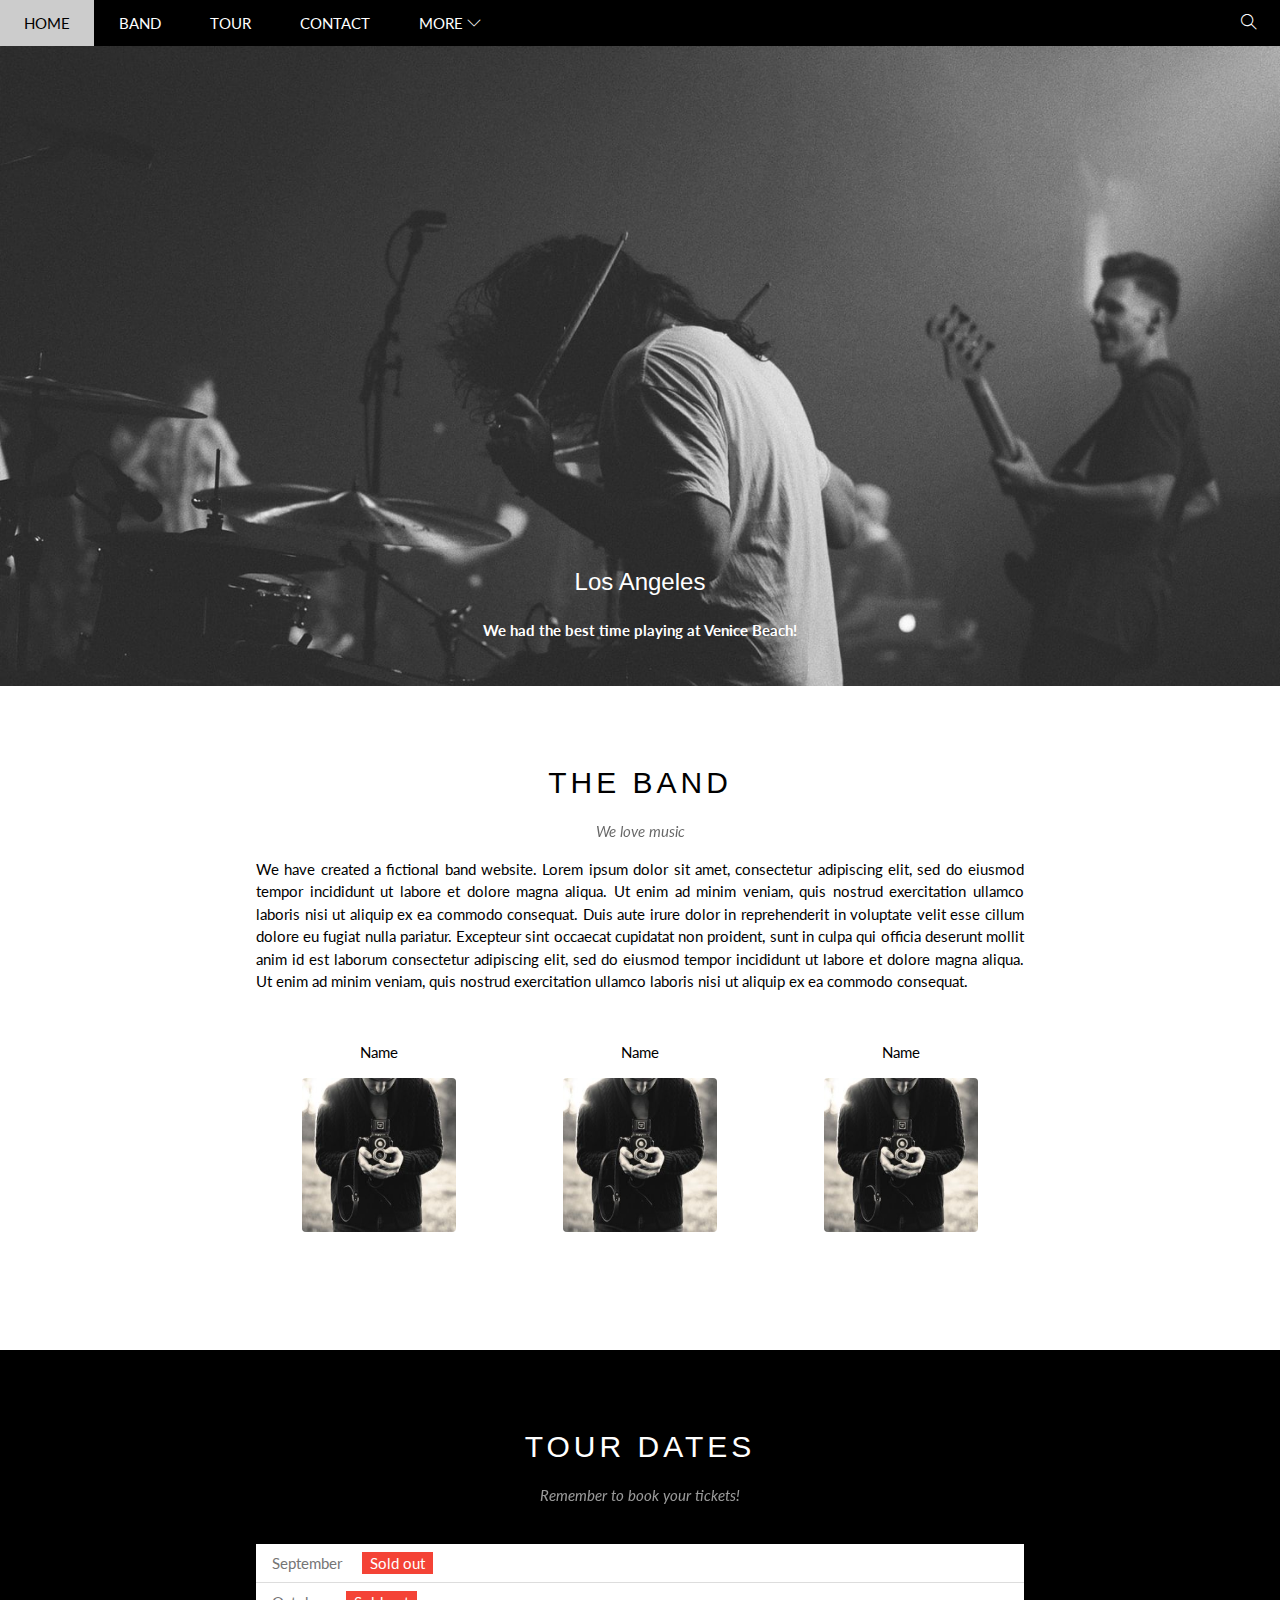
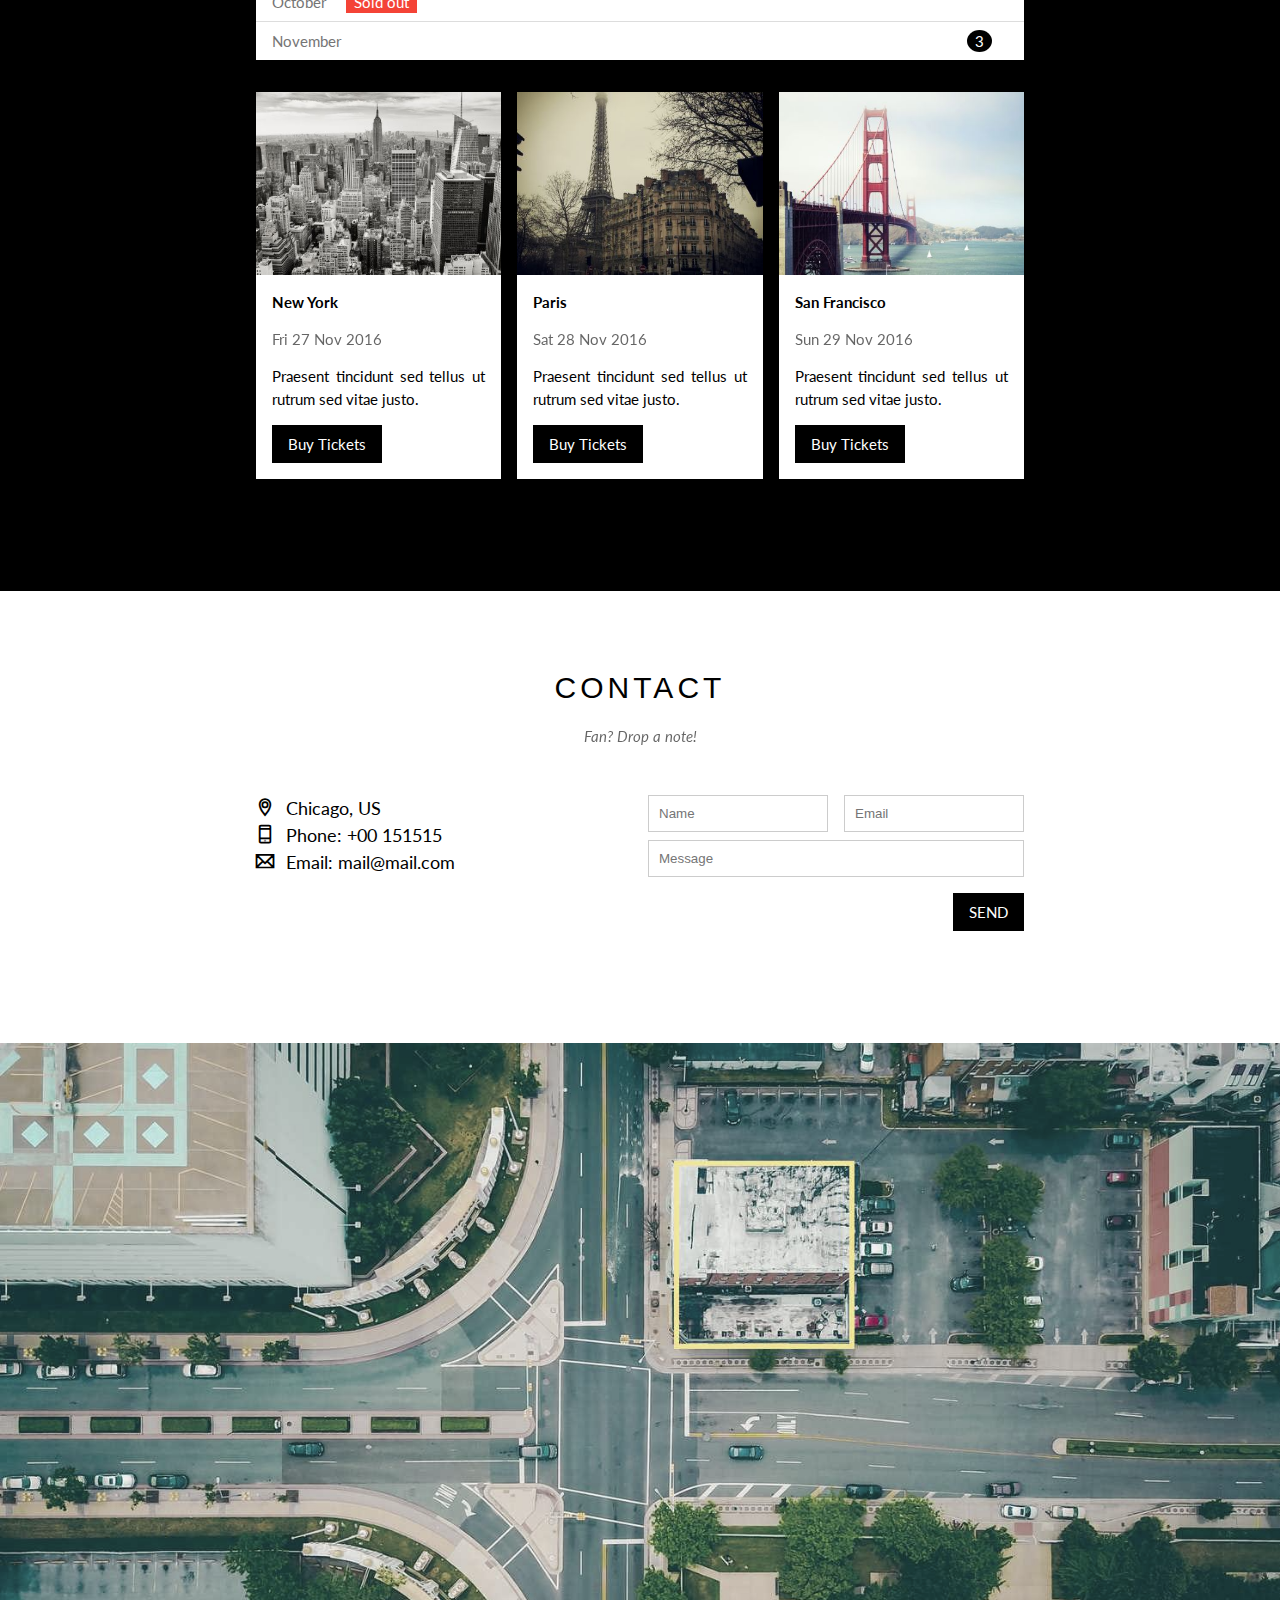
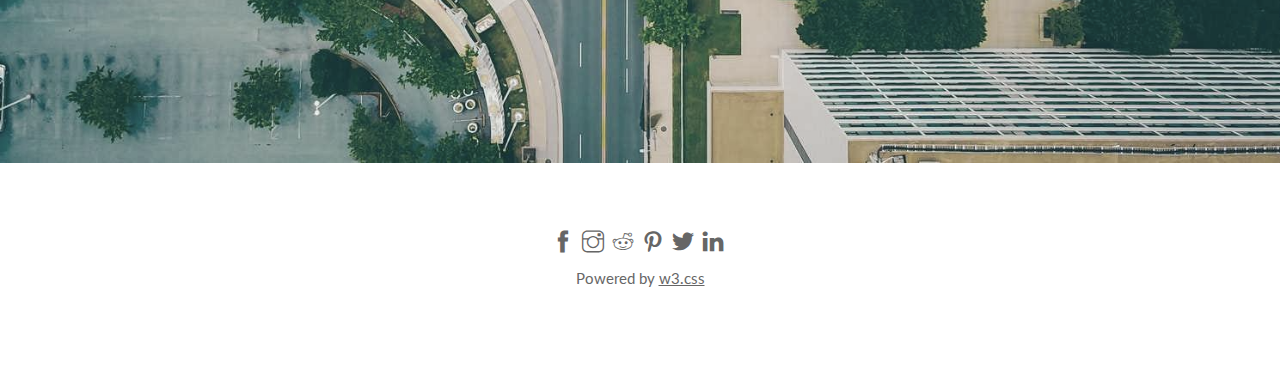
<file: the-band/index.html>
<!DOCTYPE html>
<html lang="en">
   <head>
      <meta charset="UTF-8" />
      <meta http-equiv="X-UA-Compatible" content="IE=edge" />
      <meta name="viewport" content="width=device-width, initial-scale=1.0" />
      <title>The Band</title>
      <link
         href="http://fonts.googleapis.com/css?family=Lato:400,700"
         rel="stylesheet"
         type="text/css"
      />
      <link
         rel="shortcut icon"
         href="./assets/img/logo/icons8-jelly-band.svg"
         type="image/x-icon"
      />
      <link rel="stylesheet" href="./assets/css/style.css" />
      <link rel="stylesheet" href="./assets/css/responsive.css" />
      <link
         rel="stylesheet"
         href="./assets/font/themify-icons/themify-icons.css"
      />
      <script src="./assets/script/script.js" defer></script>
   </head>
   <body>
      <div class="main">
         <div class="header">
            <ul class="nav">
               <li><a href="#">Home</a></li>
               <li><a href="#band">Band</a></li>
               <li><a href="#tour">Tour</a></li>
               <li><a href="#contact">Contact</a></li>
               <li>
                  <a href="#">
                     More
                     <i class="ti-angle-down"></i>
                  </a>
                  <ul class="subnav">
                     <li><a href="#">Merchandise</a></li>
                     <li><a href="#">Extras</a></li>
                     <li><a href="#">Media</a></li>
                  </ul>
               </li>
            </ul>

            <!-- begin search  -->
            <div class="search-btn">
               <i class="search-icon ti-search"></i>
            </div>

            <div class="menu-btn">
               <i class="menu-icon ti-menu"></i>
            </div>
         </div>
         <div class="slider">
            <div class="text-content">
               <h2 class="text-heading">Los Angeles</h2>
               <p class="text-decription">
                  We had the best time playing at Venice Beach!
               </p>
            </div>
         </div>
         <div class="content">
            <!-- SECTION ABOUT -->
            <div class="content-section" id="band">
               <h2 class="section-heading">THE BAND</h2>
               <p class="section-sub-heading">We love music</p>
               <p class="about-content">
                  We have created a fictional band website. Lorem ipsum dolor
                  sit amet, consectetur adipiscing elit, sed do eiusmod tempor
                  incididunt ut labore et dolore magna aliqua. Ut enim ad minim
                  veniam, quis nostrud exercitation ullamco laboris nisi ut
                  aliquip ex ea commodo consequat. Duis aute irure dolor in
                  reprehenderit in voluptate velit esse cillum dolore eu fugiat
                  nulla pariatur. Excepteur sint occaecat cupidatat non
                  proident, sunt in culpa qui officia deserunt mollit anim id
                  est laborum consectetur adipiscing elit, sed do eiusmod tempor
                  incididunt ut labore et dolore magna aliqua. Ut enim ad minim
                  veniam, quis nostrud exercitation ullamco laboris nisi ut
                  aliquip ex ea commodo consequat.
               </p>
               <div class="row band-member">
                  <div class="col col-3 mt-16 s-col-12 text-center">
                     <p class="member-name">Name</p>
                     <img
                        src="./assets/img/members/bandmember1.jpg"
                        alt="Name"
                        class="member-img"
                     />
                  </div>

                  <div class="col col-3 mt-16 s-col-12 text-center">
                     <p class="member-name">Name</p>
                     <img
                        src="./assets/img/members/bandmember1.jpg"
                        alt="Name"
                        class="member-img"
                     />
                  </div>

                  <div class="col col-3 mt-16 s-col-12 text-center">
                     <p class="member-name">Name</p>
                     <img
                        src="./assets/img/members/bandmember1.jpg"
                        alt="Name"
                        class="member-img"
                     />
                  </div>
               </div>
            </div>
            <!-- END SECTION ABOUT -->

            <!-- SECTION TOUR  -->
            <div class="tour-section" id="tour">
               <div class="content-section">
                  <h2 class="section-heading text-white">TOUR DATES</h2>
                  <p class="section-sub-heading text-white">
                     Remember to book your tickets!
                  </p>
                  <br />

                  <ul class="ticket-list">
                     <li>
                        September
                        <span class="sold-out text-white">Sold out</span>
                     </li>
                     <li>
                        October
                        <span class="sold-out text-white">Sold out</span>
                     </li>
                     <li>
                        November <span class="quantity text-white">3</span>
                     </li>
                  </ul>

                  <div class="row place-list">
                     <!-- new york -->
                     <div class="col col-3 s-col-12 mt-16 place-item">
                        <img
                           src="./assets/img/tours/newyork.jpg"
                           alt="New York"
                           class="place-img"
                        />
                        <div class="place-content">
                           <h3 class="place-heading">New York</h3>
                           <p class="place-time">Fri 27 Nov 2016</p>
                           <p class="place-desc">
                              Praesent tincidunt sed tellus ut rutrum sed vitae
                              justo.
                           </p>
                           <button class="btn buy-btn s-col-12">
                              Buy Tickets
                           </button>
                        </div>
                     </div>
                     <!-- paris -->
                     <div class="col col-3 s-col-12 mt-16 place-item">
                        <img
                           src="./assets/img/tours/paris.jpg"
                           alt="New York"
                           class="place-img"
                        />
                        <div class="place-content">
                           <h3 class="place-heading">Paris</h3>
                           <p class="place-time">Sat 28 Nov 2016</p>
                           <p class="place-desc">
                              Praesent tincidunt sed tellus ut rutrum sed vitae
                              justo.
                           </p>
                           <button class="btn buy-btn s-col-12">
                              Buy Tickets
                           </button>
                        </div>
                     </div>
                     <!-- san franc -->
                     <div class="col col-3 s-col-12 mt-16 place-item">
                        <img
                           src="./assets/img/tours/sanfran.jpg"
                           alt="New York"
                           class="place-img"
                        />
                        <div class="place-content">
                           <h3 class="place-heading">San Francisco</h3>
                           <p class="place-time">Sun 29 Nov 2016</p>
                           <p class="place-desc">
                              Praesent tincidunt sed tellus ut rutrum sed vitae
                              justo.
                           </p>
                           <button class="btn buy-btn s-col-12">
                              Buy Tickets
                           </button>
                        </div>
                     </div>
                  </div>
               </div>
            </div>
            <!-- END SECTION TOUR  -->

            <!-- SECTION CONTACT  -->
            <div class="content-section" id="contact">
               <h2 class="section-heading">CONTACT</h2>
               <p class="section-sub-heading">Fan? Drop a note!</p>
               <div class="row contact-content">
                  <div class="col col-6 s-col-12 contact-info">
                     <p><i class="ti-location-pin"></i>Chicago, US</p>
                     <p><i class="ti-mobile"></i>Phone: +00 151515</p>
                     <p><i class="ti-email"></i>Email: mail@mail.com</p>
                  </div>
                  <div class="col col-6 s-col-12 contact-form">
                     <form action="">
                        <div class="row">
                           <div class="col col-6 s-col-12 s-mt-16">
                              <input
                                 class="form-control"
                                 type="text"
                                 placeholder="Name"
                                 required
                              />
                           </div>
                           <div class="col col-6 s-col-12 s-mt-8">
                              <input
                                 class="form-control"
                                 type="email"
                                 placeholder="Email"
                                 required
                              />
                           </div>
                        </div>
                        <div class="row mt-8">
                           <div class="col col-12">
                              <input
                                 class="form-control"
                                 type="text"
                                 placeholder="Message"
                                 required
                              />
                           </div>
                        </div>
                        <button class="btn send-btn s-col-12" type="submit">
                           SEND
                        </button>
                     </form>
                  </div>
               </div>
            </div>
            <!-- END SECTION CONTACT  -->

            <div class="map-section">
               <img src="./assets/img/map.jpg" alt="Map" class="map-img" />
            </div>
         </div>
         <div class="footer">
            <div class="social">
               <a href="https://www.facebook.com/" target="_blank"
                  ><i class="ti-facebook"></i
               ></a>
               <a href="https://www.instagram.com/" target="_blank"
                  ><i class="ti-instagram"></i
               ></a>
               <a href="https://www.reddit.com/" target="_blank"
                  ><i class="ti-reddit"></i
               ></a>
               <a href="http://pinterest.com/" target="_blank"
                  ><i class="ti-pinterest"></i
               ></a>
               <a href="https://twitter.com/" target="_blank"
                  ><i class="ti-twitter-alt"></i
               ></a>
               <a href="https://www.linkedin.com/" target="_blank"
                  ><i class="ti-linkedin"></i
               ></a>
            </div>
            <p class="copyright">
               Powered by
               <a
                  href="https://www.w3schools.com/w3css/default.asp"
                  target="_blank"
                  >w3.css</a
               >
            </p>
         </div>
      </div>
   </body>
</html>
</file>
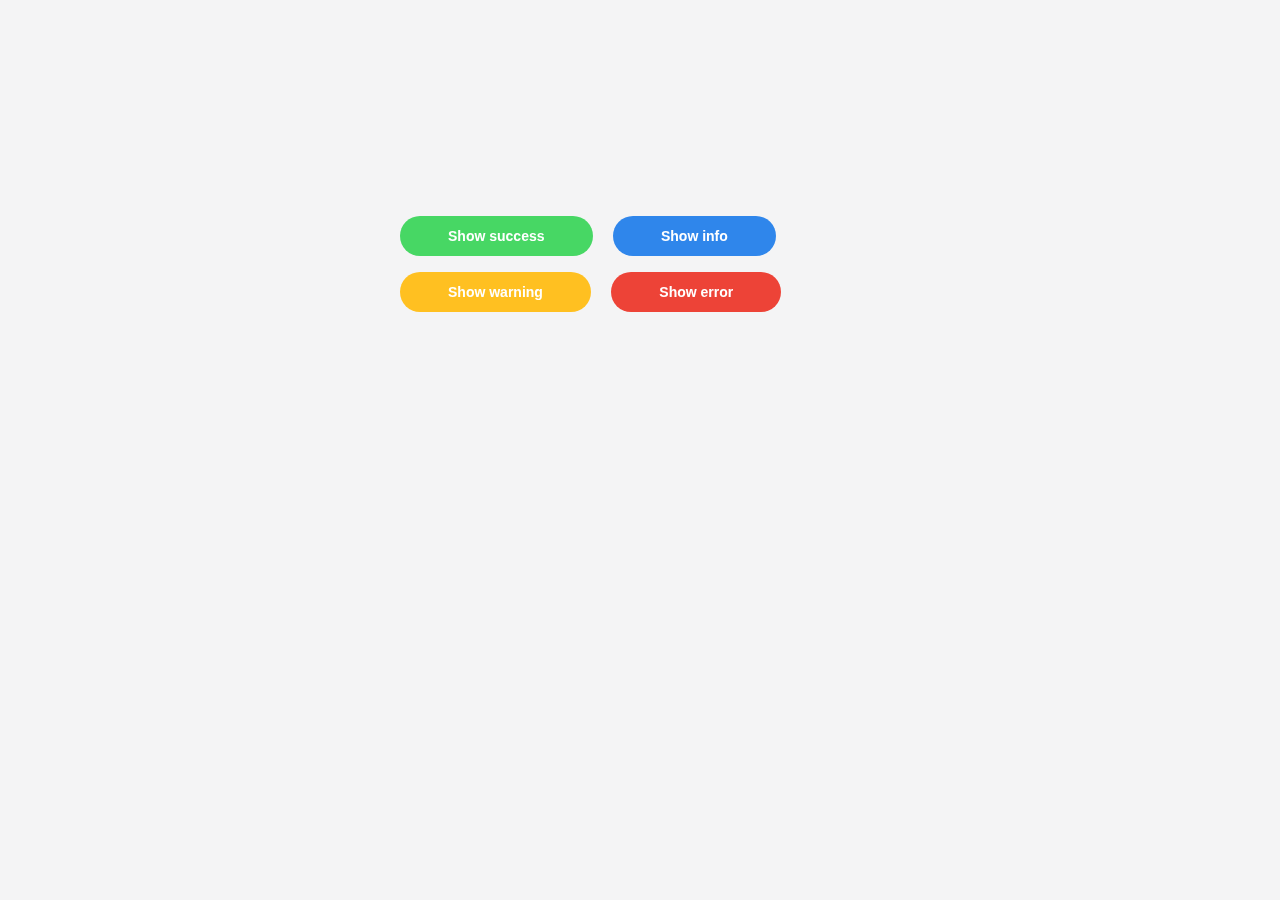
<file: practice/toast-message/index.html>
<!DOCTYPE html>
<html lang="en">
   <head>
      <meta charset="UTF-8" />
      <meta http-equiv="X-UA-Compatible" content="IE=edge" />
      <meta name="viewport" content="width=device-width, initial-scale=1.0" />
      <link
         rel="stylesheet"
         href="https://cdnjs.cloudflare.com/ajax/libs/font-awesome/5.15.3/css/all.min.css"
         integrity="sha512-iBBXm8fW90+nuLcSKlbmrPcLa0OT92xO1BIsZ+ywDWZCvqsWgccV3gFoRBv0z+8dLJgyAHIhR35VZc2oM/gI1w=="
         crossorigin="anonymous"
      />
      <title>Toast Message</title>
      <link rel="stylesheet" href="./style.css" />
      <script defer src="./script.js"></script>
   </head>
   <body>
      <div id="toast">
         <!-- success -->
         <!-- <div class="toast toast--success">
            <div class="toast__icon">
               <i class="fas fa-check-circle"></i>
            </div>
            <div class="toast__body">
               <h3 class="toast__title">Success</h3>
               <p class="toast__msg">
                  Anyone with access can view your invited visitors.
               </p>
            </div>
            <div class="toast__close"><i class="fas fa-times"></i></div>
         </div> -->

         <!-- info -->
         <!-- <div class="toast toast--info">
        <div class="toast__icon">
          <i class="fas fa-info-circle"></i>
        </div>
        <div class="toast__body">
          <h3 class="toast__title">Info</h3>
          <p class="toast__msg">
            Anyone with access can view your invited visitors.
          </p>
        </div>
        <div class="toast__close"><i class="fas fa-times"></i></div>
      </div> -->

         <!-- warning -->
         <!-- <div class="toast toast--warning">
        <div class="toast__icon">
          <i class="fas fa-exclamation-circle"></i>
        </div>
        <div class="toast__body">
          <h3 class="toast__title">Warning</h3>
          <p class="toast__msg">
            Anyone with access can view your invited visitors.
          </p>
        </div>
        <div class="toast__close"><i class="fas fa-times"></i></div>
      </div> -->

         <!-- Error -->
         <!-- <div class="toast toast--error">
        <div class="toast__icon">
          <i class="fas fa-times-circle"></i>
        </div>
        <div class="toast__body">
          <h3 class="toast__title">Error</h3>
          <p class="toast__msg">
            Anyone with access can view your invited visitors.
          </p>
        </div>
        <div class="toast__close"><i class="fas fa-times"></i></div>
      </div> -->
      </div>

      <div id="btn">
         <div>
            <button class="btn btn--success">Show success</button>
            <button class="btn btn--info">Show info</button>
         </div>
         <div>
            <button class="btn btn--warning">Show warning</button>
            <button class="btn btn--error">Show error</button>
         </div>
      </div>
   </body>
</html>
</file>
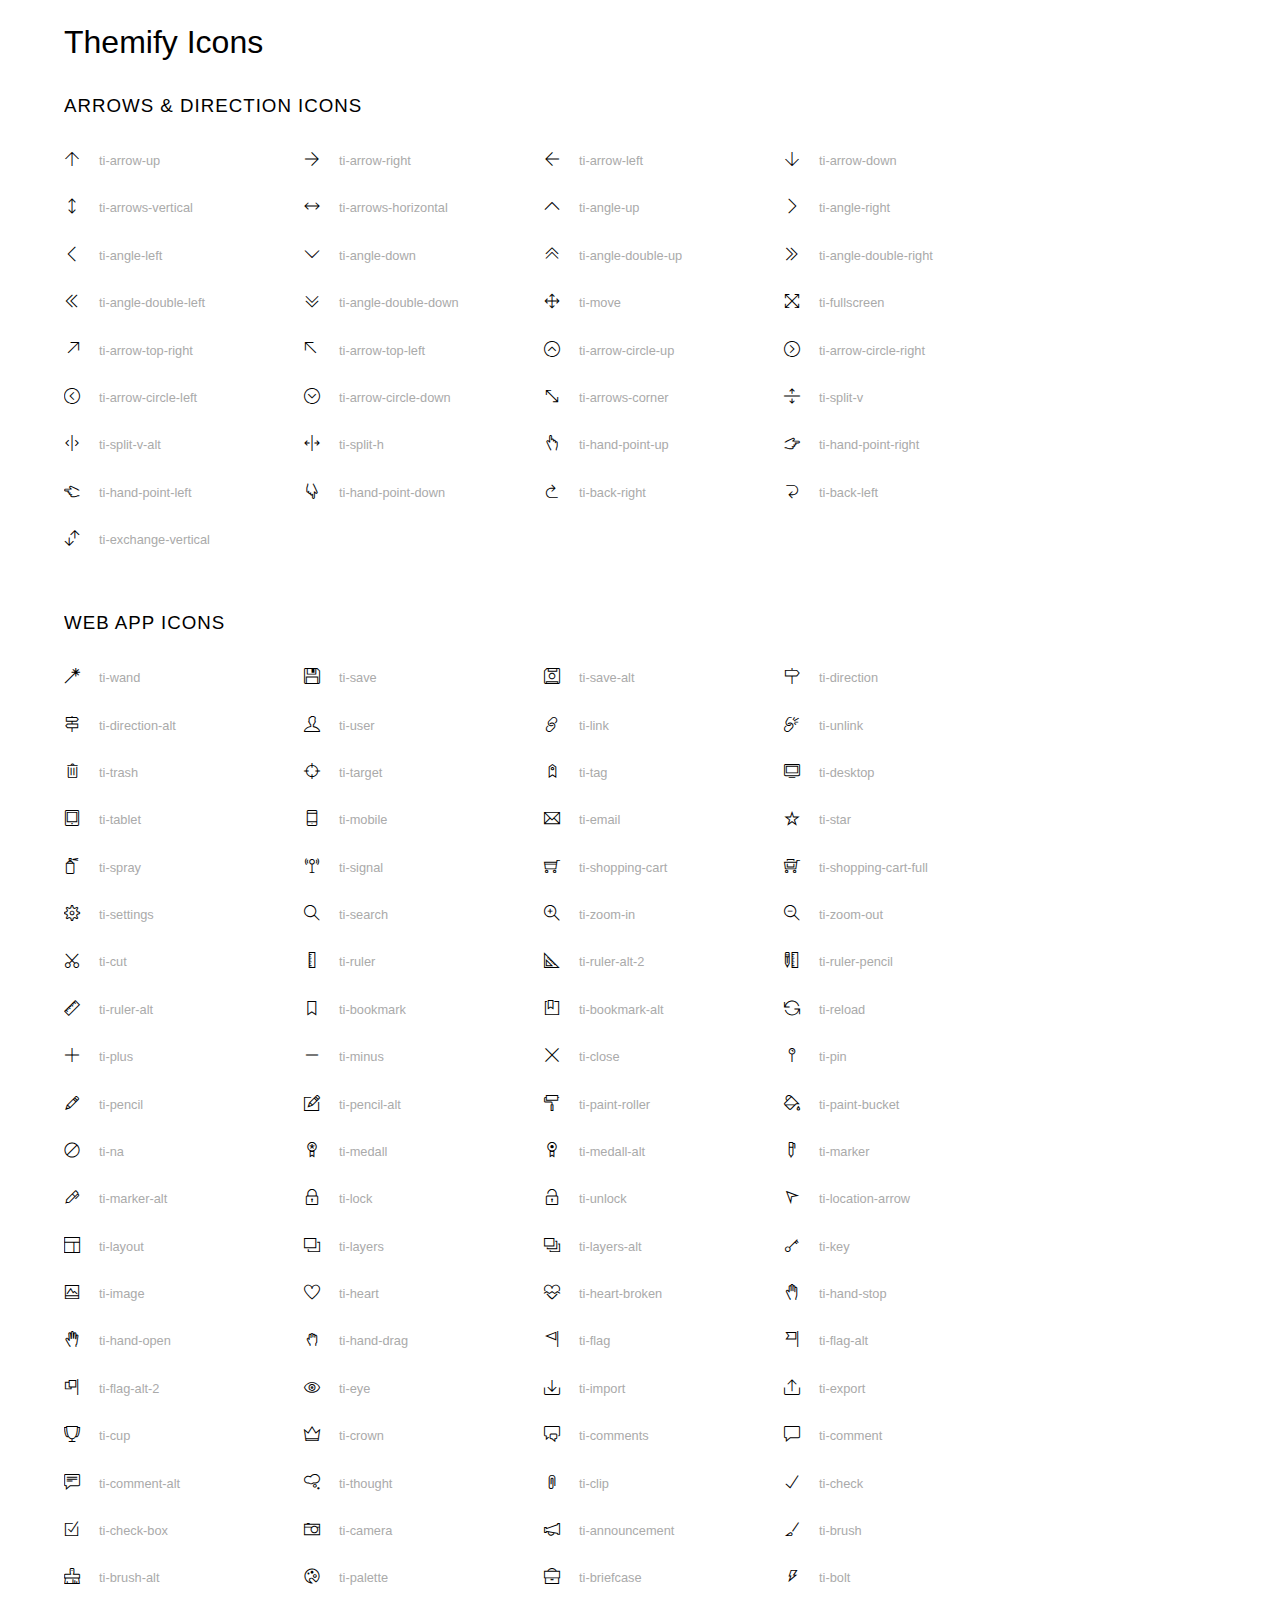
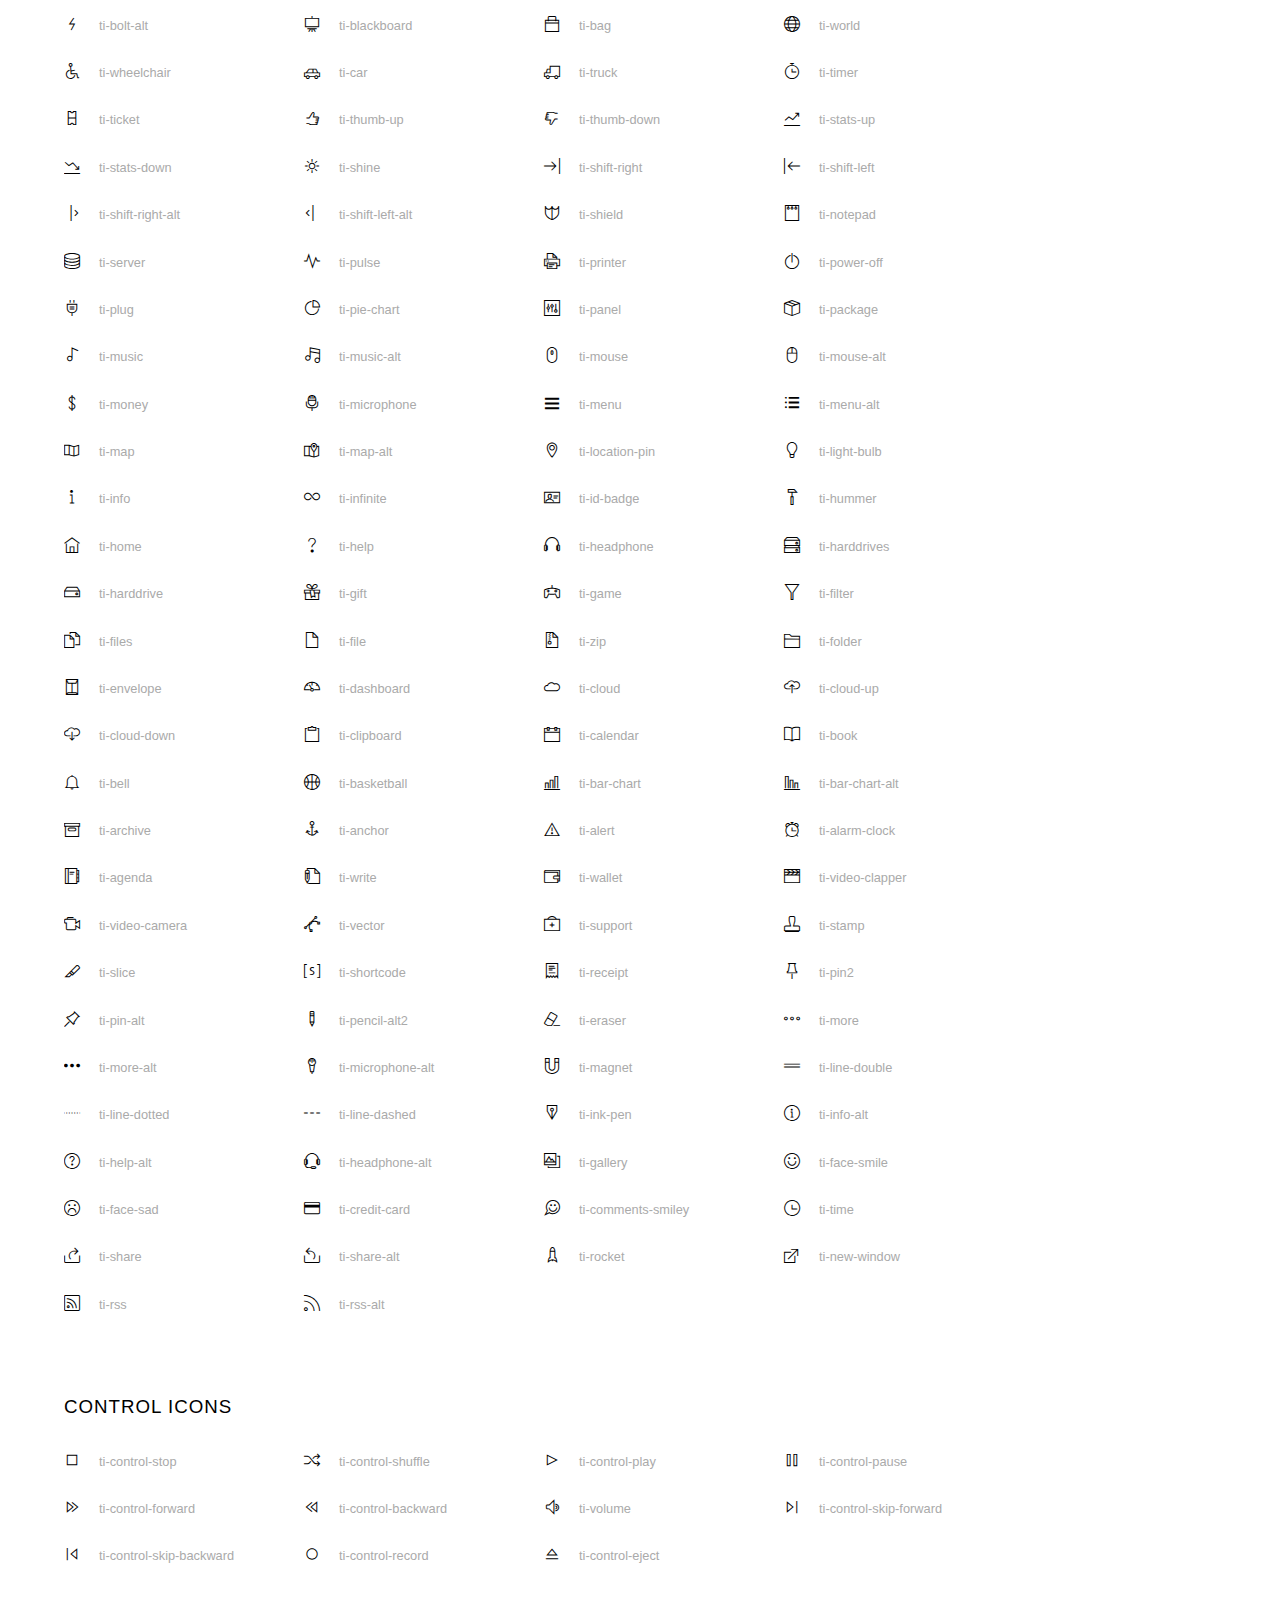
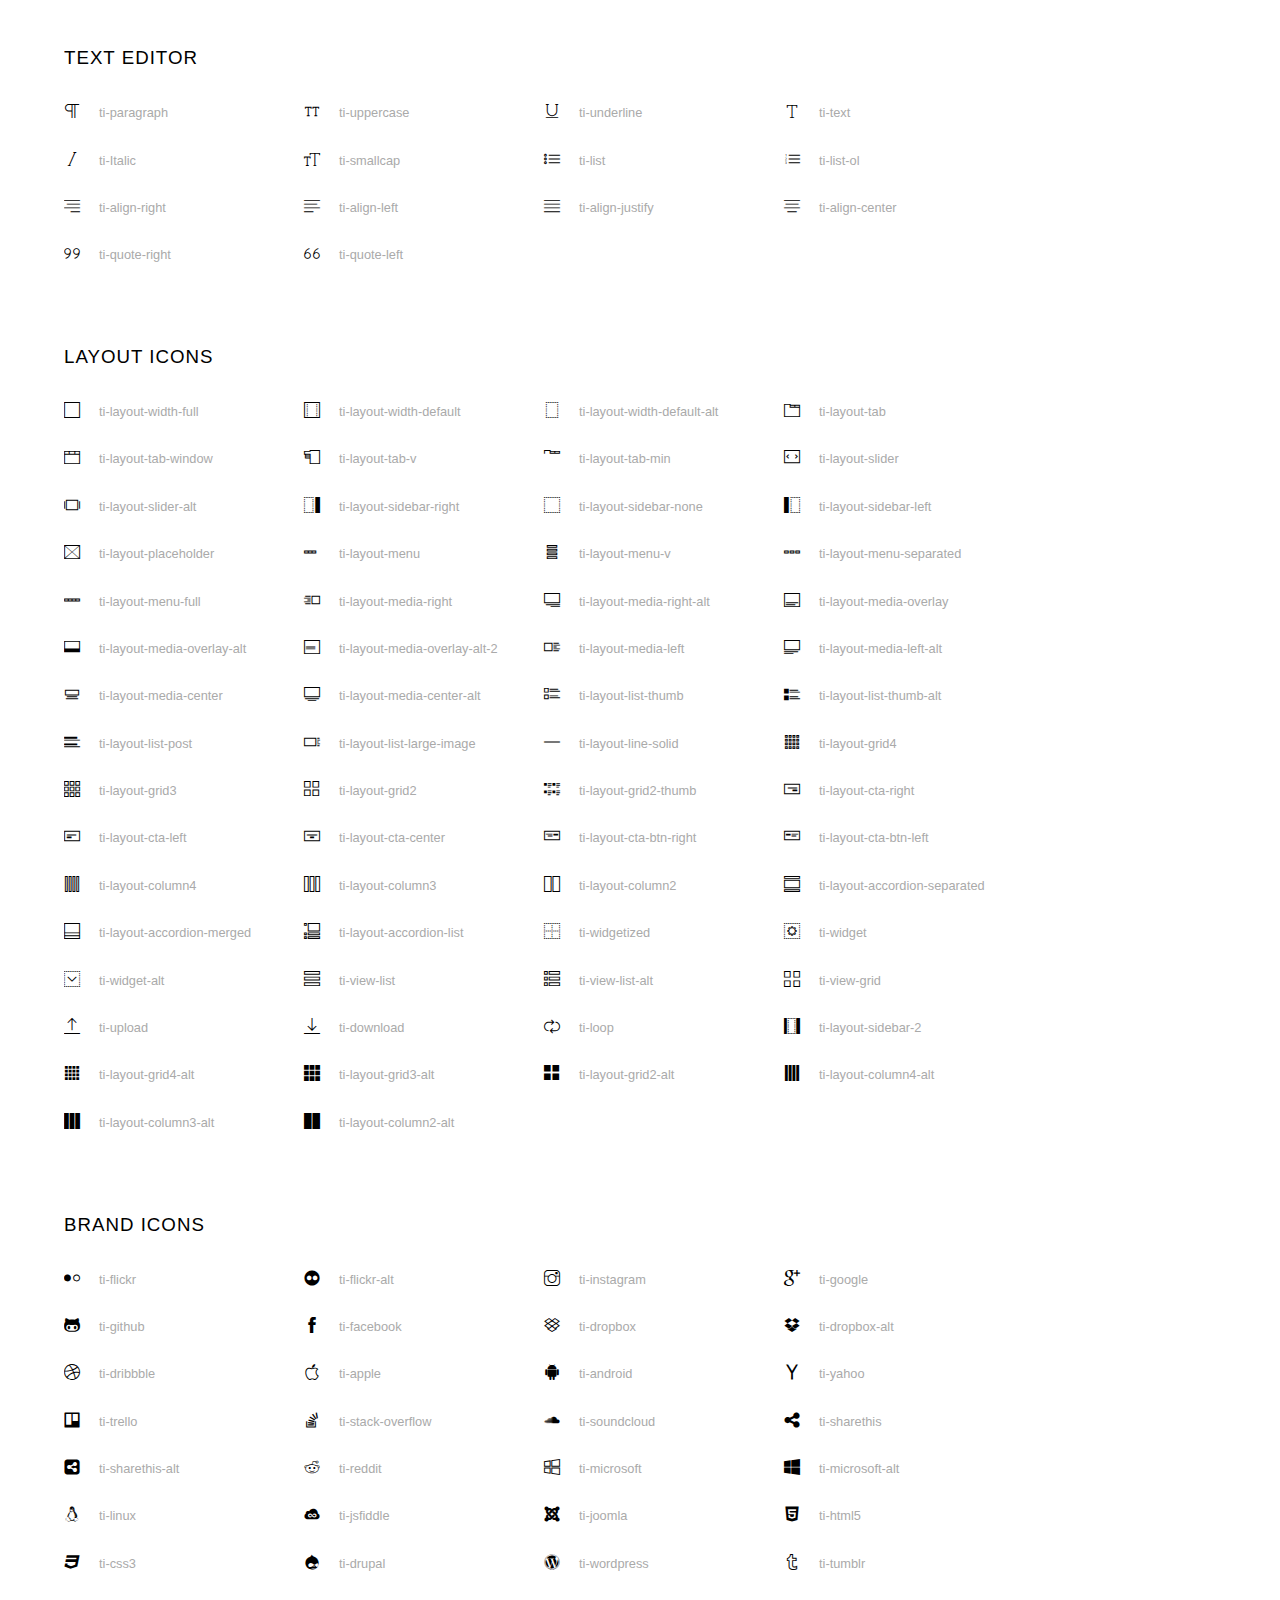
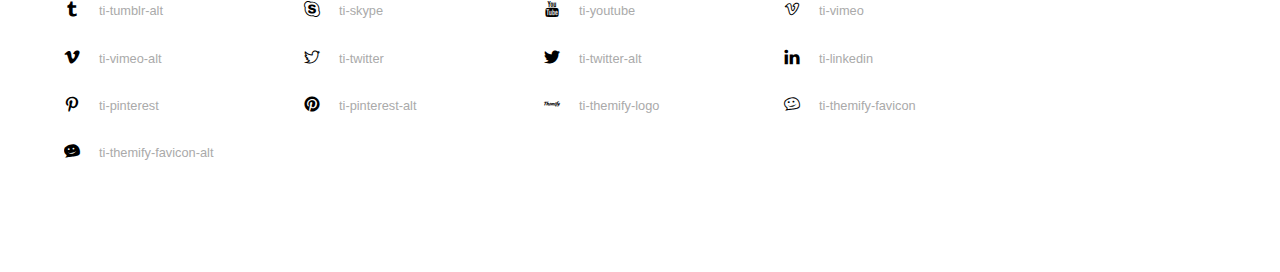
<file: the-band/assets/font/themify-icons/index.html>
<!doctype html>
<html>
<head>
	<meta charset="utf-8">
	<title>Themify Icon Font</title>
	<meta name="viewport" content="width=device-width">
	<link rel="stylesheet" href="demo-files/demo.css">
	<link rel="stylesheet" href="themify-icons.css">
	<!--[if lt IE 8]><!-->
	<link rel="stylesheet" href="ie7/ie7.css">
	<!--<![endif]-->
</head>
<body>
	<h1>Themify Icons</h1>

	<div class="icon-section">

		<div class="icon-section">
			<h3>Arrows &amp; Direction Icons </h3>

			<div class="icon-container">
				<span class="ti-arrow-up"></span><span class="icon-name"> ti-arrow-up</span>
			</div>
			<div class="icon-container">
				<span class="ti-arrow-right"></span><span class="icon-name"> ti-arrow-right</span>
			</div>
			<div class="icon-container">
				<span class="ti-arrow-left"></span><span class="icon-name"> ti-arrow-left</span>
			</div>
			<div class="icon-container">
				<span class="ti-arrow-down"></span><span class="icon-name"> ti-arrow-down</span>
			</div>
			<div class="icon-container">
				<span class="ti-arrows-vertical"></span><span class="icon-name"> ti-arrows-vertical</span>
			</div>
			<div class="icon-container">
				<span class="ti-arrows-horizontal"></span><span class="icon-name"> ti-arrows-horizontal</span>
			</div>
			<div class="icon-container">
				<span class="ti-angle-up"></span><span class="icon-name"> ti-angle-up</span>
			</div>
			<div class="icon-container">
				<span class="ti-angle-right"></span><span class="icon-name"> ti-angle-right</span>
			</div>
			<div class="icon-container">
				<span class="ti-angle-left"></span><span class="icon-name"> ti-angle-left</span>
			</div>
			<div class="icon-container">
				<span class="ti-angle-down"></span><span class="icon-name"> ti-angle-down</span>
			</div>	
			<div class="icon-container">
				<span class="ti-angle-double-up"></span><span class="icon-name"> ti-angle-double-up</span>
			</div>
			<div class="icon-container">
				<span class="ti-angle-double-right"></span><span class="icon-name"> ti-angle-double-right</span>
			</div>
			<div class="icon-container">
				<span class="ti-angle-double-left"></span><span class="icon-name"> ti-angle-double-left</span>
			</div>
			<div class="icon-container">
				<span class="ti-angle-double-down"></span><span class="icon-name"> ti-angle-double-down</span>
			</div>					
			<div class="icon-container">
				<span class="ti-move"></span><span class="icon-name"> ti-move</span>
			</div>
			<div class="icon-container">
				<span class="ti-fullscreen"></span><span class="icon-name"> ti-fullscreen</span>
			</div>
			<div class="icon-container">
				<span class="ti-arrow-top-right"></span><span class="icon-name"> ti-arrow-top-right</span>
			</div>
			<div class="icon-container">
				<span class="ti-arrow-top-left"></span><span class="icon-name"> ti-arrow-top-left</span>
			</div>
			<div class="icon-container">
				<span class="ti-arrow-circle-up"></span><span class="icon-name"> ti-arrow-circle-up</span>
			</div>
			<div class="icon-container">
				<span class="ti-arrow-circle-right"></span><span class="icon-name"> ti-arrow-circle-right</span>
			</div>
			<div class="icon-container">
				<span class="ti-arrow-circle-left"></span><span class="icon-name"> ti-arrow-circle-left</span>
			</div>
			<div class="icon-container">
				<span class="ti-arrow-circle-down"></span><span class="icon-name"> ti-arrow-circle-down</span>
			</div>
			<div class="icon-container">
				<span class="ti-arrows-corner"></span><span class="icon-name"> ti-arrows-corner</span>
			</div>
			<div class="icon-container">
				<span class="ti-split-v"></span><span class="icon-name"> ti-split-v</span>
			</div>

			<div class="icon-container">
				<span class="ti-split-v-alt"></span><span class="icon-name"> ti-split-v-alt</span>
			</div>
			<div class="icon-container">
				<span class="ti-split-h"></span><span class="icon-name"> ti-split-h</span>
			</div>
			<div class="icon-container">
				<span class="ti-hand-point-up"></span><span class="icon-name"> ti-hand-point-up</span>
			</div>
			<div class="icon-container">
				<span class="ti-hand-point-right"></span><span class="icon-name"> ti-hand-point-right</span>
			</div>
			<div class="icon-container">
				<span class="ti-hand-point-left"></span><span class="icon-name"> ti-hand-point-left</span>
			</div>
			<div class="icon-container">
				<span class="ti-hand-point-down"></span><span class="icon-name"> ti-hand-point-down</span>
			</div>
			<div class="icon-container">
				<span class="ti-back-right"></span><span class="icon-name"> ti-back-right</span>
			</div>
			<div class="icon-container">
				<span class="ti-back-left"></span><span class="icon-name"> ti-back-left</span>
			</div>
			<div class="icon-container">
				<span class="ti-exchange-vertical"></span><span class="icon-name"> ti-exchange-vertical</span>
			</div>

		</div> <!-- Arrows Icons -->



		<h3>Web App Icons</h3>
		
		<div class="icon-section">

			<div class="icon-container">
				<span class="ti-wand"></span><span class="icon-name"> ti-wand</span>
			</div>
			<div class="icon-container">
				<span class="ti-save"></span><span class="icon-name"> ti-save</span>
			</div>
			<div class="icon-container">
				<span class="ti-save-alt"></span><span class="icon-name"> ti-save-alt</span>
			</div>

			<div class="icon-container">
				<span class="ti-direction"></span><span class="icon-name"> ti-direction</span>
			</div>
			<div class="icon-container">
				<span class="ti-direction-alt"></span><span class="icon-name"> ti-direction-alt</span>
			</div>
			<div class="icon-container">
				<span class="ti-user"></span><span class="icon-name"> ti-user</span>
			</div>
			<div class="icon-container">
				<span class="ti-link"></span><span class="icon-name"> ti-link</span>
			</div>
			<div class="icon-container">
				<span class="ti-unlink"></span><span class="icon-name"> ti-unlink</span>
			</div>
			<div class="icon-container">
				<span class="ti-trash"></span><span class="icon-name"> ti-trash</span>
			</div>
			<div class="icon-container">
				<span class="ti-target"></span><span class="icon-name"> ti-target</span>
			</div>
			<div class="icon-container">
				<span class="ti-tag"></span><span class="icon-name"> ti-tag</span>
			</div>
			<div class="icon-container">
				<span class="ti-desktop"></span><span class="icon-name"> ti-desktop</span>
			</div>
			<div class="icon-container">
				<span class="ti-tablet"></span><span class="icon-name"> ti-tablet</span>
			</div>
			<div class="icon-container">
				<span class="ti-mobile"></span><span class="icon-name"> ti-mobile</span>
			</div>
			<div class="icon-container">
				<span class="ti-email"></span><span class="icon-name"> ti-email</span>
			</div>	
			<div class="icon-container">
				<span class="ti-star"></span><span class="icon-name"> ti-star</span>
			</div>
			<div class="icon-container">
				<span class="ti-spray"></span><span class="icon-name"> ti-spray</span>
			</div>
			<div class="icon-container">
				<span class="ti-signal"></span><span class="icon-name"> ti-signal</span>
			</div>
			<div class="icon-container">
				<span class="ti-shopping-cart"></span><span class="icon-name"> ti-shopping-cart</span>
			</div>
			<div class="icon-container">
				<span class="ti-shopping-cart-full"></span><span class="icon-name"> ti-shopping-cart-full</span>
			</div>
			<div class="icon-container">
				<span class="ti-settings"></span><span class="icon-name"> ti-settings</span>
			</div>
			<div class="icon-container">
				<span class="ti-search"></span><span class="icon-name"> ti-search</span>
			</div>
			<div class="icon-container">
				<span class="ti-zoom-in"></span><span class="icon-name"> ti-zoom-in</span>
			</div>
			<div class="icon-container">
				<span class="ti-zoom-out"></span><span class="icon-name"> ti-zoom-out</span>
			</div>
			<div class="icon-container">
				<span class="ti-cut"></span><span class="icon-name"> ti-cut</span>
			</div>
			<div class="icon-container">
				<span class="ti-ruler"></span><span class="icon-name"> ti-ruler</span>
			</div>
			<div class="icon-container">
				<span class="ti-ruler-alt-2"></span><span class="icon-name"> ti-ruler-alt-2</span>
			</div>			
			<div class="icon-container">
				<span class="ti-ruler-pencil"></span><span class="icon-name"> ti-ruler-pencil</span>
			</div>
			<div class="icon-container">
				<span class="ti-ruler-alt"></span><span class="icon-name"> ti-ruler-alt</span>
			</div>
			<div class="icon-container">
				<span class="ti-bookmark"></span><span class="icon-name"> ti-bookmark</span>
			</div>
			<div class="icon-container">
				<span class="ti-bookmark-alt"></span><span class="icon-name"> ti-bookmark-alt</span>
			</div>
			<div class="icon-container">
				<span class="ti-reload"></span><span class="icon-name"> ti-reload</span>
			</div>
			<div class="icon-container">
				<span class="ti-plus"></span><span class="icon-name"> ti-plus</span>
			</div>
			<div class="icon-container">
				<span class="ti-minus"></span><span class="icon-name"> ti-minus</span>
			</div>
			<div class="icon-container">
				<span class="ti-close"></span><span class="icon-name"> ti-close</span>
			</div>			
			<div class="icon-container">
				<span class="ti-pin"></span><span class="icon-name"> ti-pin</span>
			</div>
			<div class="icon-container">
				<span class="ti-pencil"></span><span class="icon-name"> ti-pencil</span>
			</div>
					
		  	<div class="icon-container">
				<span class="ti-pencil-alt"></span><span class="icon-name"> ti-pencil-alt</span>
			</div>
			<div class="icon-container">
				<span class="ti-paint-roller"></span><span class="icon-name"> ti-paint-roller</span>
			</div>
			<div class="icon-container">
				<span class="ti-paint-bucket"></span><span class="icon-name"> ti-paint-bucket</span>
			</div>
			<div class="icon-container">
				<span class="ti-na"></span><span class="icon-name"> ti-na</span>
			</div>
			<div class="icon-container">
				<span class="ti-medall"></span><span class="icon-name"> ti-medall</span>
			</div>
			<div class="icon-container">
				<span class="ti-medall-alt"></span><span class="icon-name"> ti-medall-alt</span>
			</div>
			<div class="icon-container">
				<span class="ti-marker"></span><span class="icon-name"> ti-marker</span>
			</div>
			<div class="icon-container">
				<span class="ti-marker-alt"></span><span class="icon-name"> ti-marker-alt</span>
			</div>

			<div class="icon-container">
				<span class="ti-lock"></span><span class="icon-name"> ti-lock</span>
			</div>
			<div class="icon-container">
				<span class="ti-unlock"></span><span class="icon-name"> ti-unlock</span>
			</div>
			<div class="icon-container">
				<span class="ti-location-arrow"></span><span class="icon-name"> ti-location-arrow</span>
			</div>
			<div class="icon-container">
				<span class="ti-layout"></span><span class="icon-name"> ti-layout</span>
			</div>
			<div class="icon-container">
				<span class="ti-layers"></span><span class="icon-name"> ti-layers</span>
			</div>
			<div class="icon-container">
				<span class="ti-layers-alt"></span><span class="icon-name"> ti-layers-alt</span>
			</div>
			<div class="icon-container">
				<span class="ti-key"></span><span class="icon-name"> ti-key</span>
			</div>
			<div class="icon-container">
				<span class="ti-image"></span><span class="icon-name"> ti-image</span>
			</div>
			<div class="icon-container">
				<span class="ti-heart"></span><span class="icon-name"> ti-heart</span>
			</div>
			<div class="icon-container">
				<span class="ti-heart-broken"></span><span class="icon-name"> ti-heart-broken</span>
			</div>
			<div class="icon-container">
				<span class="ti-hand-stop"></span><span class="icon-name"> ti-hand-stop</span>
			</div>
			<div class="icon-container">
				<span class="ti-hand-open"></span><span class="icon-name"> ti-hand-open</span>
			</div>
			<div class="icon-container">
				<span class="ti-hand-drag"></span><span class="icon-name"> ti-hand-drag</span>
			</div>
			<div class="icon-container">
				<span class="ti-flag"></span><span class="icon-name"> ti-flag</span>
			</div>
			<div class="icon-container">
				<span class="ti-flag-alt"></span><span class="icon-name"> ti-flag-alt</span>
			</div>
			<div class="icon-container">
				<span class="ti-flag-alt-2"></span><span class="icon-name"> ti-flag-alt-2</span>
			</div>
			<div class="icon-container">
				<span class="ti-eye"></span><span class="icon-name"> ti-eye</span>
			</div>
			<div class="icon-container">
				<span class="ti-import"></span><span class="icon-name"> ti-import</span>
			</div>			
			<div class="icon-container">
				<span class="ti-export"></span><span class="icon-name"> ti-export</span>
			</div>
			<div class="icon-container">
				<span class="ti-cup"></span><span class="icon-name"> ti-cup</span>
			</div>
			<div class="icon-container">
				<span class="ti-crown"></span><span class="icon-name"> ti-crown</span>
			</div>
			<div class="icon-container">
				<span class="ti-comments"></span><span class="icon-name"> ti-comments</span>
			</div>
			<div class="icon-container">
				<span class="ti-comment"></span><span class="icon-name"> ti-comment</span>
			</div>
			<div class="icon-container">
				<span class="ti-comment-alt"></span><span class="icon-name"> ti-comment-alt</span>
			</div>
			<div class="icon-container">
				<span class="ti-thought"></span><span class="icon-name"> ti-thought</span>
			</div>			
			<div class="icon-container">
				<span class="ti-clip"></span><span class="icon-name"> ti-clip</span>
			</div>

			<div class="icon-container">
				<span class="ti-check"></span><span class="icon-name"> ti-check</span>
			</div>
			<div class="icon-container">
				<span class="ti-check-box"></span><span class="icon-name"> ti-check-box</span>
			</div>
			<div class="icon-container">
				<span class="ti-camera"></span><span class="icon-name"> ti-camera</span>
			</div>
			<div class="icon-container">
				<span class="ti-announcement"></span><span class="icon-name"> ti-announcement</span>
			</div>
			<div class="icon-container">
				<span class="ti-brush"></span><span class="icon-name"> ti-brush</span>
			</div>
			<div class="icon-container">
				<span class="ti-brush-alt"></span><span class="icon-name"> ti-brush-alt</span>
			</div>
			<div class="icon-container">
				<span class="ti-palette"></span><span class="icon-name"> ti-palette</span>
			</div>			
			<div class="icon-container">
				<span class="ti-briefcase"></span><span class="icon-name"> ti-briefcase</span>
			</div>
			<div class="icon-container">
				<span class="ti-bolt"></span><span class="icon-name"> ti-bolt</span>
			</div>
			<div class="icon-container">
				<span class="ti-bolt-alt"></span><span class="icon-name"> ti-bolt-alt</span>
			</div>
			<div class="icon-container">
				<span class="ti-blackboard"></span><span class="icon-name"> ti-blackboard</span>
			</div>
			<div class="icon-container">
				<span class="ti-bag"></span><span class="icon-name"> ti-bag</span>
			</div>
			<div class="icon-container">
				<span class="ti-world"></span><span class="icon-name"> ti-world</span>
			</div>
			<div class="icon-container">
				<span class="ti-wheelchair"></span><span class="icon-name"> ti-wheelchair</span>
			</div>
			<div class="icon-container">
				<span class="ti-car"></span><span class="icon-name"> ti-car</span>
			</div>
			<div class="icon-container">
				<span class="ti-truck"></span><span class="icon-name"> ti-truck</span>
			</div>
			<div class="icon-container">
				<span class="ti-timer"></span><span class="icon-name"> ti-timer</span>
			</div>
			<div class="icon-container">
				<span class="ti-ticket"></span><span class="icon-name"> ti-ticket</span>
			</div>
			<div class="icon-container">
				<span class="ti-thumb-up"></span><span class="icon-name"> ti-thumb-up</span>
			</div>
			<div class="icon-container">
				<span class="ti-thumb-down"></span><span class="icon-name"> ti-thumb-down</span>
			</div>

			<div class="icon-container">
				<span class="ti-stats-up"></span><span class="icon-name"> ti-stats-up</span>
			</div>
			<div class="icon-container">
				<span class="ti-stats-down"></span><span class="icon-name"> ti-stats-down</span>
			</div>
			<div class="icon-container">
				<span class="ti-shine"></span><span class="icon-name"> ti-shine</span>
			</div>
			<div class="icon-container">
				<span class="ti-shift-right"></span><span class="icon-name"> ti-shift-right</span>
			</div>
			<div class="icon-container">
				<span class="ti-shift-left"></span><span class="icon-name"> ti-shift-left</span>
			</div>

			<div class="icon-container">
				<span class="ti-shift-right-alt"></span><span class="icon-name"> ti-shift-right-alt</span>
			</div>
			<div class="icon-container">
				<span class="ti-shift-left-alt"></span><span class="icon-name"> ti-shift-left-alt</span>
			</div>
			<div class="icon-container">
				<span class="ti-shield"></span><span class="icon-name"> ti-shield</span>
			</div>
			<div class="icon-container">
				<span class="ti-notepad"></span><span class="icon-name"> ti-notepad</span>
			</div>
			<div class="icon-container">
				<span class="ti-server"></span><span class="icon-name"> ti-server</span>
			</div>

			<div class="icon-container">
				<span class="ti-pulse"></span><span class="icon-name"> ti-pulse</span>
			</div>
			<div class="icon-container">
				<span class="ti-printer"></span><span class="icon-name"> ti-printer</span>
			</div>
			<div class="icon-container">
				<span class="ti-power-off"></span><span class="icon-name"> ti-power-off</span>
			</div>
			<div class="icon-container">
				<span class="ti-plug"></span><span class="icon-name"> ti-plug</span>
			</div>
			<div class="icon-container">
				<span class="ti-pie-chart"></span><span class="icon-name"> ti-pie-chart</span>
			</div>

			<div class="icon-container">
				<span class="ti-panel"></span><span class="icon-name"> ti-panel</span>
			</div>
			<div class="icon-container">
				<span class="ti-package"></span><span class="icon-name"> ti-package</span>
			</div>
			<div class="icon-container">
				<span class="ti-music"></span><span class="icon-name"> ti-music</span>
			</div>
			<div class="icon-container">
				<span class="ti-music-alt"></span><span class="icon-name"> ti-music-alt</span>
			</div>
			<div class="icon-container">
				<span class="ti-mouse"></span><span class="icon-name"> ti-mouse</span>
			</div>
			<div class="icon-container">
				<span class="ti-mouse-alt"></span><span class="icon-name"> ti-mouse-alt</span>
			</div>
			<div class="icon-container">
				<span class="ti-money"></span><span class="icon-name"> ti-money</span>
			</div>
			<div class="icon-container">
				<span class="ti-microphone"></span><span class="icon-name"> ti-microphone</span>
			</div>
			<div class="icon-container">
				<span class="ti-menu"></span><span class="icon-name"> ti-menu</span>
			</div>
			<div class="icon-container">
				<span class="ti-menu-alt"></span><span class="icon-name"> ti-menu-alt</span>
			</div>
			<div class="icon-container">
				<span class="ti-map"></span><span class="icon-name"> ti-map</span>
			</div>
			<div class="icon-container">
				<span class="ti-map-alt"></span><span class="icon-name"> ti-map-alt</span>
			</div>

			<div class="icon-container">
				<span class="ti-location-pin"></span><span class="icon-name"> ti-location-pin</span>
			</div>

			<div class="icon-container">
				<span class="ti-light-bulb"></span><span class="icon-name"> ti-light-bulb</span>
			</div>
			<div class="icon-container">
				<span class="ti-info"></span><span class="icon-name"> ti-info</span>
			</div>
			<div class="icon-container">
				<span class="ti-infinite"></span><span class="icon-name"> ti-infinite</span>
			</div>
			<div class="icon-container">
				<span class="ti-id-badge"></span><span class="icon-name"> ti-id-badge</span>
			</div>
			<div class="icon-container">
				<span class="ti-hummer"></span><span class="icon-name"> ti-hummer</span>
			</div>
			<div class="icon-container">
				<span class="ti-home"></span><span class="icon-name"> ti-home</span>
			</div>
			<div class="icon-container">
				<span class="ti-help"></span><span class="icon-name"> ti-help</span>
			</div>
			<div class="icon-container">
				<span class="ti-headphone"></span><span class="icon-name"> ti-headphone</span>
			</div>
			<div class="icon-container">
				<span class="ti-harddrives"></span><span class="icon-name"> ti-harddrives</span>
			</div>
			<div class="icon-container">
				<span class="ti-harddrive"></span><span class="icon-name"> ti-harddrive</span>
			</div>
			<div class="icon-container">
				<span class="ti-gift"></span><span class="icon-name"> ti-gift</span>
			</div>
			<div class="icon-container">
				<span class="ti-game"></span><span class="icon-name"> ti-game</span>
			</div>
			<div class="icon-container">
				<span class="ti-filter"></span><span class="icon-name"> ti-filter</span>
			</div>
			<div class="icon-container">
				<span class="ti-files"></span><span class="icon-name"> ti-files</span>
			</div>
			<div class="icon-container">
				<span class="ti-file"></span><span class="icon-name"> ti-file</span>
			</div>
			<div class="icon-container">
				<span class="ti-zip"></span><span class="icon-name"> ti-zip</span>
			</div>
			<div class="icon-container">
				<span class="ti-folder"></span><span class="icon-name"> ti-folder</span>
			</div>			
			<div class="icon-container">
				<span class="ti-envelope"></span><span class="icon-name"> ti-envelope</span>
			</div>


			<div class="icon-container">
				<span class="ti-dashboard"></span><span class="icon-name"> ti-dashboard</span>
			</div>
			<div class="icon-container">
				<span class="ti-cloud"></span><span class="icon-name"> ti-cloud</span>
			</div>
			<div class="icon-container">
				<span class="ti-cloud-up"></span><span class="icon-name"> ti-cloud-up</span>
			</div>
			<div class="icon-container">
				<span class="ti-cloud-down"></span><span class="icon-name"> ti-cloud-down</span>
			</div>
			<div class="icon-container">
				<span class="ti-clipboard"></span><span class="icon-name"> ti-clipboard</span>
			</div>
			<div class="icon-container">
				<span class="ti-calendar"></span><span class="icon-name"> ti-calendar</span>
			</div>
			<div class="icon-container">
				<span class="ti-book"></span><span class="icon-name"> ti-book</span>
			</div>
			<div class="icon-container">
				<span class="ti-bell"></span><span class="icon-name"> ti-bell</span>
			</div>
			<div class="icon-container">
				<span class="ti-basketball"></span><span class="icon-name"> ti-basketball</span>
			</div>
			<div class="icon-container">
				<span class="ti-bar-chart"></span><span class="icon-name"> ti-bar-chart</span>
			</div>
			<div class="icon-container">
				<span class="ti-bar-chart-alt"></span><span class="icon-name"> ti-bar-chart-alt</span>
			</div>


			<div class="icon-container">
				<span class="ti-archive"></span><span class="icon-name"> ti-archive</span>
			</div>
			<div class="icon-container">
				<span class="ti-anchor"></span><span class="icon-name"> ti-anchor</span>
			</div>

			<div class="icon-container">
				<span class="ti-alert"></span><span class="icon-name"> ti-alert</span>
			</div>
			<div class="icon-container">
				<span class="ti-alarm-clock"></span><span class="icon-name"> ti-alarm-clock</span>
			</div>
			<div class="icon-container">
				<span class="ti-agenda"></span><span class="icon-name"> ti-agenda</span>
			</div>
			<div class="icon-container">
				<span class="ti-write"></span><span class="icon-name"> ti-write</span>
			</div>

			<div class="icon-container">
				<span class="ti-wallet"></span><span class="icon-name"> ti-wallet</span>
			</div>
			<div class="icon-container">
				<span class="ti-video-clapper"></span><span class="icon-name"> ti-video-clapper</span>
			</div>
			<div class="icon-container">
				<span class="ti-video-camera"></span><span class="icon-name"> ti-video-camera</span>
			</div>
			<div class="icon-container">
				<span class="ti-vector"></span><span class="icon-name"> ti-vector</span>
			</div>

			<div class="icon-container">
				<span class="ti-support"></span><span class="icon-name"> ti-support</span>
			</div>
			<div class="icon-container">
				<span class="ti-stamp"></span><span class="icon-name"> ti-stamp</span>
			</div>
			<div class="icon-container">
				<span class="ti-slice"></span><span class="icon-name"> ti-slice</span>
			</div>
			<div class="icon-container">
				<span class="ti-shortcode"></span><span class="icon-name"> ti-shortcode</span>
			</div>
			<div class="icon-container">
				<span class="ti-receipt"></span><span class="icon-name"> ti-receipt</span>
			</div>
			<div class="icon-container">
				<span class="ti-pin2"></span><span class="icon-name"> ti-pin2</span>
			</div>
			<div class="icon-container">
				<span class="ti-pin-alt"></span><span class="icon-name"> ti-pin-alt</span>
			</div>
			<div class="icon-container">
				<span class="ti-pencil-alt2"></span><span class="icon-name"> ti-pencil-alt2</span>
			</div>
			<div class="icon-container">
				<span class="ti-eraser"></span><span class="icon-name"> ti-eraser</span>
			</div>			
			<div class="icon-container">
				<span class="ti-more"></span><span class="icon-name"> ti-more</span>
			</div>
			<div class="icon-container">
				<span class="ti-more-alt"></span><span class="icon-name"> ti-more-alt</span>
			</div>
			<div class="icon-container">
				<span class="ti-microphone-alt"></span><span class="icon-name"> ti-microphone-alt</span>
			</div>
			<div class="icon-container">
				<span class="ti-magnet"></span><span class="icon-name"> ti-magnet</span>
			</div>
			<div class="icon-container">
				<span class="ti-line-double"></span><span class="icon-name"> ti-line-double</span>
			</div>
			<div class="icon-container">
				<span class="ti-line-dotted"></span><span class="icon-name"> ti-line-dotted</span>
			</div>
			<div class="icon-container">
				<span class="ti-line-dashed"></span><span class="icon-name"> ti-line-dashed</span>
			</div>

			<div class="icon-container">
				<span class="ti-ink-pen"></span><span class="icon-name"> ti-ink-pen</span>
			</div>
			<div class="icon-container">
				<span class="ti-info-alt"></span><span class="icon-name"> ti-info-alt</span>
			</div>
			<div class="icon-container">
				<span class="ti-help-alt"></span><span class="icon-name"> ti-help-alt</span>
			</div>
			<div class="icon-container">
				<span class="ti-headphone-alt"></span><span class="icon-name"> ti-headphone-alt</span>
			</div>

			<div class="icon-container">
				<span class="ti-gallery"></span><span class="icon-name"> ti-gallery</span>
			</div>
			<div class="icon-container">
				<span class="ti-face-smile"></span><span class="icon-name"> ti-face-smile</span>
			</div>
			<div class="icon-container">
				<span class="ti-face-sad"></span><span class="icon-name"> ti-face-sad</span>
			</div>
			<div class="icon-container">
				<span class="ti-credit-card"></span><span class="icon-name"> ti-credit-card</span>
			</div>
			<div class="icon-container">
				<span class="ti-comments-smiley"></span><span class="icon-name"> ti-comments-smiley</span>
			</div>
			<div class="icon-container">
				<span class="ti-time"></span><span class="icon-name"> ti-time</span>
			</div>
			<div class="icon-container">
				<span class="ti-share"></span><span class="icon-name"> ti-share</span>
			</div>
			<div class="icon-container">
				<span class="ti-share-alt"></span><span class="icon-name"> ti-share-alt</span>
			</div>
			<div class="icon-container">
				<span class="ti-rocket"></span><span class="icon-name"> ti-rocket</span>
			</div>

			<div class="icon-container">
				<span class="ti-new-window"></span><span class="icon-name"> ti-new-window</span>
			</div>

			<div class="icon-container">
				<span class="ti-rss"></span><span class="icon-name"> ti-rss</span>
			</div>

			<div class="icon-container">
				<span class="ti-rss-alt"></span><span class="icon-name"> ti-rss-alt</span>
			</div>
			
		</div><!-- Web App Icons -->


		<div class="icon-section">
			<h3>Control Icons</h3>
			<div class="icon-container">
				<span class="ti-control-stop"></span><span class="icon-name"> ti-control-stop</span>
			</div>
			<div class="icon-container">
				<span class="ti-control-shuffle"></span><span class="icon-name"> ti-control-shuffle</span>
			</div>
			<div class="icon-container">
				<span class="ti-control-play"></span><span class="icon-name"> ti-control-play</span>
			</div>
			<div class="icon-container">
				<span class="ti-control-pause"></span><span class="icon-name"> ti-control-pause</span>
			</div>
			<div class="icon-container">
				<span class="ti-control-forward"></span><span class="icon-name"> ti-control-forward</span>
			</div>
			<div class="icon-container">
				<span class="ti-control-backward"></span><span class="icon-name"> ti-control-backward</span>
			</div>	
			<div class="icon-container">
				<span class="ti-volume"></span><span class="icon-name"> ti-volume</span>
			</div>
			<div class="icon-container">
				<span class="ti-control-skip-forward"></span><span class="icon-name"> ti-control-skip-forward</span>
			</div>
			<div class="icon-container">
				<span class="ti-control-skip-backward"></span><span class="icon-name"> ti-control-skip-backward</span>
			</div>
			<div class="icon-container">
				<span class="ti-control-record"></span><span class="icon-name"> ti-control-record</span>
			</div>
			<div class="icon-container">
				<span class="ti-control-eject"></span><span class="icon-name"> ti-control-eject</span>
			</div>			
		</div> <!-- Control Icons -->


		<div class="icon-section">
			<h3>Text Editor</h3>

			<div class="icon-container">
				<span class="ti-paragraph"></span><span class="icon-name"> ti-paragraph</span>
			</div>
			<div class="icon-container">
				<span class="ti-uppercase"></span><span class="icon-name"> ti-uppercase</span>
			</div>

			<div class="icon-container">
				<span class="ti-underline"></span><span class="icon-name"> ti-underline</span>
			</div>
			<div class="icon-container">
				<span class="ti-text"></span><span class="icon-name"> ti-text</span>
			</div>
			<div class="icon-container">
				<span class="ti-Italic"></span><span class="icon-name"> ti-Italic</span>
			</div>
			<div class="icon-container">
				<span class="ti-smallcap"></span><span class="icon-name"> ti-smallcap</span>
			</div>
			<div class="icon-container">
				<span class="ti-list"></span><span class="icon-name"> ti-list</span>
			</div>
			<div class="icon-container">
				<span class="ti-list-ol"></span><span class="icon-name"> ti-list-ol</span>
			</div>
			<div class="icon-container">
				<span class="ti-align-right"></span><span class="icon-name"> ti-align-right</span>
			</div>
			<div class="icon-container">
				<span class="ti-align-left"></span><span class="icon-name"> ti-align-left</span>
			</div>
			<div class="icon-container">
				<span class="ti-align-justify"></span><span class="icon-name"> ti-align-justify</span>
			</div>
			<div class="icon-container">
				<span class="ti-align-center"></span><span class="icon-name"> ti-align-center</span>
			</div>
			<div class="icon-container">
				<span class="ti-quote-right"></span><span class="icon-name"> ti-quote-right</span>
			</div>
			<div class="icon-container">
				<span class="ti-quote-left"></span><span class="icon-name"> ti-quote-left</span>
			</div>

		</div> <!-- Text Editor -->



		<div class="icon-section">
			<h3>Layout Icons</h3>
			<div class="icon-container">
				<span class="ti-layout-width-full"></span><span class="icon-name"> ti-layout-width-full</span>
			</div>
			<div class="icon-container">
				<span class="ti-layout-width-default"></span><span class="icon-name"> ti-layout-width-default</span>
			</div>
			<div class="icon-container">
				<span class="ti-layout-width-default-alt"></span><span class="icon-name"> ti-layout-width-default-alt</span>
			</div>
			<div class="icon-container">
				<span class="ti-layout-tab"></span><span class="icon-name"> ti-layout-tab</span>
			</div>
			<div class="icon-container">
				<span class="ti-layout-tab-window"></span><span class="icon-name"> ti-layout-tab-window</span>
			</div>
			<div class="icon-container">
				<span class="ti-layout-tab-v"></span><span class="icon-name"> ti-layout-tab-v</span>
			</div>
			<div class="icon-container">
				<span class="ti-layout-tab-min"></span><span class="icon-name"> ti-layout-tab-min</span>
			</div>
			<div class="icon-container">
				<span class="ti-layout-slider"></span><span class="icon-name"> ti-layout-slider</span>
			</div>
			<div class="icon-container">
				<span class="ti-layout-slider-alt"></span><span class="icon-name"> ti-layout-slider-alt</span>
			</div>
			<div class="icon-container">
				<span class="ti-layout-sidebar-right"></span><span class="icon-name"> ti-layout-sidebar-right</span>
			</div>
			<div class="icon-container">
				<span class="ti-layout-sidebar-none"></span><span class="icon-name"> ti-layout-sidebar-none</span>
			</div>
			<div class="icon-container">
				<span class="ti-layout-sidebar-left"></span><span class="icon-name"> ti-layout-sidebar-left</span>
			</div>
			<div class="icon-container">
				<span class="ti-layout-placeholder"></span><span class="icon-name"> ti-layout-placeholder</span>
			</div>
			<div class="icon-container">
				<span class="ti-layout-menu"></span><span class="icon-name"> ti-layout-menu</span>
			</div>
			<div class="icon-container">
				<span class="ti-layout-menu-v"></span><span class="icon-name"> ti-layout-menu-v</span>
			</div>
			<div class="icon-container">
				<span class="ti-layout-menu-separated"></span><span class="icon-name"> ti-layout-menu-separated</span>
			</div>
			<div class="icon-container">
				<span class="ti-layout-menu-full"></span><span class="icon-name"> ti-layout-menu-full</span>
			</div>
			<div class="icon-container">
				<span class="ti-layout-media-right"></span><span class="icon-name"> ti-layout-media-right</span>
			</div>
			<div class="icon-container">
				<span class="ti-layout-media-right-alt"></span><span class="icon-name"> ti-layout-media-right-alt</span>
			</div>
			<div class="icon-container">
				<span class="ti-layout-media-overlay"></span><span class="icon-name"> ti-layout-media-overlay</span>
			</div>
			<div class="icon-container">
				<span class="ti-layout-media-overlay-alt"></span><span class="icon-name"> ti-layout-media-overlay-alt</span>
			</div>
			<div class="icon-container">
				<span class="ti-layout-media-overlay-alt-2"></span><span class="icon-name"> ti-layout-media-overlay-alt-2</span>
			</div>
			<div class="icon-container">
				<span class="ti-layout-media-left"></span><span class="icon-name"> ti-layout-media-left</span>
			</div>
			<div class="icon-container">
				<span class="ti-layout-media-left-alt"></span><span class="icon-name"> ti-layout-media-left-alt</span>
			</div>
			<div class="icon-container">
				<span class="ti-layout-media-center"></span><span class="icon-name"> ti-layout-media-center</span>
			</div>
			<div class="icon-container">
				<span class="ti-layout-media-center-alt"></span><span class="icon-name"> ti-layout-media-center-alt</span>
			</div>
			<div class="icon-container">
				<span class="ti-layout-list-thumb"></span><span class="icon-name"> ti-layout-list-thumb</span>
			</div>
			<div class="icon-container">
				<span class="ti-layout-list-thumb-alt"></span><span class="icon-name"> ti-layout-list-thumb-alt</span>
			</div>
			<div class="icon-container">
				<span class="ti-layout-list-post"></span><span class="icon-name"> ti-layout-list-post</span>
			</div>
			<div class="icon-container">
				<span class="ti-layout-list-large-image"></span><span class="icon-name"> ti-layout-list-large-image</span>
			</div>
			<div class="icon-container">
				<span class="ti-layout-line-solid"></span><span class="icon-name"> ti-layout-line-solid</span>
			</div>
			<div class="icon-container">
				<span class="ti-layout-grid4"></span><span class="icon-name"> ti-layout-grid4</span>
			</div>
			<div class="icon-container">
				<span class="ti-layout-grid3"></span><span class="icon-name"> ti-layout-grid3</span>
			</div>
			<div class="icon-container">
				<span class="ti-layout-grid2"></span><span class="icon-name"> ti-layout-grid2</span>
			</div>
			<div class="icon-container">
				<span class="ti-layout-grid2-thumb"></span><span class="icon-name"> ti-layout-grid2-thumb</span>
			</div>
			<div class="icon-container">
				<span class="ti-layout-cta-right"></span><span class="icon-name"> ti-layout-cta-right</span>
			</div>
			<div class="icon-container">
				<span class="ti-layout-cta-left"></span><span class="icon-name"> ti-layout-cta-left</span>
			</div>
			<div class="icon-container">
				<span class="ti-layout-cta-center"></span><span class="icon-name"> ti-layout-cta-center</span>
			</div>
			<div class="icon-container">
				<span class="ti-layout-cta-btn-right"></span><span class="icon-name"> ti-layout-cta-btn-right</span>
			</div>
			<div class="icon-container">
				<span class="ti-layout-cta-btn-left"></span><span class="icon-name"> ti-layout-cta-btn-left</span>
			</div>
			<div class="icon-container">
				<span class="ti-layout-column4"></span><span class="icon-name"> ti-layout-column4</span>
			</div>
			<div class="icon-container">
				<span class="ti-layout-column3"></span><span class="icon-name"> ti-layout-column3</span>
			</div>
			<div class="icon-container">
				<span class="ti-layout-column2"></span><span class="icon-name"> ti-layout-column2</span>
			</div>
			<div class="icon-container">
				<span class="ti-layout-accordion-separated"></span><span class="icon-name"> ti-layout-accordion-separated</span>
			</div>
			<div class="icon-container">
				<span class="ti-layout-accordion-merged"></span><span class="icon-name"> ti-layout-accordion-merged</span>
			</div>
			<div class="icon-container">
				<span class="ti-layout-accordion-list"></span><span class="icon-name"> ti-layout-accordion-list</span>
			</div>
			<div class="icon-container">
				<span class="ti-widgetized"></span><span class="icon-name"> ti-widgetized</span>
			</div>
			<div class="icon-container">
				<span class="ti-widget"></span><span class="icon-name"> ti-widget</span>
			</div>
			<div class="icon-container">
				<span class="ti-widget-alt"></span><span class="icon-name"> ti-widget-alt</span>
			</div>
			<div class="icon-container">
				<span class="ti-view-list"></span><span class="icon-name"> ti-view-list</span>
			</div>
			<div class="icon-container">
				<span class="ti-view-list-alt"></span><span class="icon-name"> ti-view-list-alt</span>
			</div>
			<div class="icon-container">
				<span class="ti-view-grid"></span><span class="icon-name"> ti-view-grid</span>
			</div>
			<div class="icon-container">
				<span class="ti-upload"></span><span class="icon-name"> ti-upload</span>
			</div>
			<div class="icon-container">
				<span class="ti-download"></span><span class="icon-name"> ti-download</span>
			</div>	
			<div class="icon-container">
				<span class="ti-loop"></span><span class="icon-name"> ti-loop</span>
			</div>
			<div class="icon-container">
				<span class="ti-layout-sidebar-2"></span><span class="icon-name"> ti-layout-sidebar-2</span>
			</div>
			<div class="icon-container">
				<span class="ti-layout-grid4-alt"></span><span class="icon-name"> ti-layout-grid4-alt</span>
			</div>
			<div class="icon-container">
				<span class="ti-layout-grid3-alt"></span><span class="icon-name"> ti-layout-grid3-alt</span>
			</div>
			<div class="icon-container">
				<span class="ti-layout-grid2-alt"></span><span class="icon-name"> ti-layout-grid2-alt</span>
			</div>
			<div class="icon-container">
				<span class="ti-layout-column4-alt"></span><span class="icon-name"> ti-layout-column4-alt</span>
			</div>
			<div class="icon-container">
				<span class="ti-layout-column3-alt"></span><span class="icon-name"> ti-layout-column3-alt</span>
			</div>
			<div class="icon-container">
				<span class="ti-layout-column2-alt"></span><span class="icon-name"> ti-layout-column2-alt</span>
			</div>		


		</div> <!-- Layout Icons -->


		<div class="icon-section">
			<h3>Brand Icons</h3>

			<div class="icon-container">
				<span class="ti-flickr"></span><span class="icon-name"> ti-flickr</span>
			</div>
			<div class="icon-container">
				<span class="ti-flickr-alt"></span><span class="icon-name"> ti-flickr-alt</span>
			</div>			
			<div class="icon-container">
				<span class="ti-instagram"></span><span class="icon-name"> ti-instagram</span>
			</div>
			<div class="icon-container">
				<span class="ti-google"></span><span class="icon-name"> ti-google</span>
			</div>
			<div class="icon-container">
				<span class="ti-github"></span><span class="icon-name"> ti-github</span>
			</div>

			<div class="icon-container">
				<span class="ti-facebook"></span><span class="icon-name"> ti-facebook</span>
			</div>
			<div class="icon-container">
				<span class="ti-dropbox"></span><span class="icon-name"> ti-dropbox</span>
			</div>
			<div class="icon-container">
				<span class="ti-dropbox-alt"></span><span class="icon-name"> ti-dropbox-alt</span>
			</div>
			<div class="icon-container">
				<span class="ti-dribbble"></span><span class="icon-name"> ti-dribbble</span>
			</div>
			<div class="icon-container">
				<span class="ti-apple"></span><span class="icon-name"> ti-apple</span>
			</div>
			<div class="icon-container">
				<span class="ti-android"></span><span class="icon-name"> ti-android</span>
			</div>
			<div class="icon-container">
				<span class="ti-yahoo"></span><span class="icon-name"> ti-yahoo</span>
			</div>
			<div class="icon-container">
				<span class="ti-trello"></span><span class="icon-name"> ti-trello</span>
			</div>
			<div class="icon-container">
				<span class="ti-stack-overflow"></span><span class="icon-name"> ti-stack-overflow</span>
			</div>
			<div class="icon-container">
				<span class="ti-soundcloud"></span><span class="icon-name"> ti-soundcloud</span>
			</div>
			<div class="icon-container">
				<span class="ti-sharethis"></span><span class="icon-name"> ti-sharethis</span>
			</div>
			<div class="icon-container">
				<span class="ti-sharethis-alt"></span><span class="icon-name"> ti-sharethis-alt</span>
			</div>
			<div class="icon-container">
				<span class="ti-reddit"></span><span class="icon-name"> ti-reddit</span>
			</div>

			<div class="icon-container">
				<span class="ti-microsoft"></span><span class="icon-name"> ti-microsoft</span>
			</div>
			<div class="icon-container">
				<span class="ti-microsoft-alt"></span><span class="icon-name"> ti-microsoft-alt</span>
			</div>
			<div class="icon-container">
				<span class="ti-linux"></span><span class="icon-name"> ti-linux</span>
			</div>
			<div class="icon-container">
				<span class="ti-jsfiddle"></span><span class="icon-name"> ti-jsfiddle</span>
			</div>
			<div class="icon-container">
				<span class="ti-joomla"></span><span class="icon-name"> ti-joomla</span>
			</div>
			<div class="icon-container">
				<span class="ti-html5"></span><span class="icon-name"> ti-html5</span>
			</div>
			<div class="icon-container">
				<span class="ti-css3"></span><span class="icon-name"> ti-css3</span>
			</div>	
			<div class="icon-container">
				<span class="ti-drupal"></span><span class="icon-name"> ti-drupal</span>
			</div>
			<div class="icon-container">
				<span class="ti-wordpress"></span><span class="icon-name"> ti-wordpress</span>
			</div>		
			<div class="icon-container">
				<span class="ti-tumblr"></span><span class="icon-name"> ti-tumblr</span>
			</div>
			<div class="icon-container">
				<span class="ti-tumblr-alt"></span><span class="icon-name"> ti-tumblr-alt</span>
			</div>
			<div class="icon-container">
				<span class="ti-skype"></span><span class="icon-name"> ti-skype</span>
			</div>
			<div class="icon-container">
				<span class="ti-youtube"></span><span class="icon-name"> ti-youtube</span>
			</div>
			<div class="icon-container">
				<span class="ti-vimeo"></span><span class="icon-name"> ti-vimeo</span>
			</div>
			<div class="icon-container">
				<span class="ti-vimeo-alt"></span><span class="icon-name"> ti-vimeo-alt</span>
			</div>			
			<div class="icon-container">
				<span class="ti-twitter"></span><span class="icon-name"> ti-twitter</span>
			</div>
			<div class="icon-container">
				<span class="ti-twitter-alt"></span><span class="icon-name"> ti-twitter-alt</span>
			</div>
			<div class="icon-container">
				<span class="ti-linkedin"></span><span class="icon-name"> ti-linkedin</span>
			</div>
			<div class="icon-container">
				<span class="ti-pinterest"></span><span class="icon-name"> ti-pinterest</span>
			</div>

			<div class="icon-container">
				<span class="ti-pinterest-alt"></span><span class="icon-name"> ti-pinterest-alt</span>
			</div>
			<div class="icon-container">
				<span class="ti-themify-logo"></span><span class="icon-name"> ti-themify-logo</span>
			</div>
			<div class="icon-container">
				<span class="ti-themify-favicon"></span><span class="icon-name"> ti-themify-favicon</span>
			</div>
			<div class="icon-container">
				<span class="ti-themify-favicon-alt"></span><span class="icon-name"> ti-themify-favicon-alt</span>
			</div>

		</div> <!-- brand Icons -->

	</div>

</body>
</html>
</file>
<file: the-band/assets/css/responsive.css>
/* Mobile & tablet */
@media (max-width: 1023px) {
   .contact-info {
      line-height: 2;
   }

   .contact-form .form-control {
      padding: 15px;
   }

   .btn {
      padding: 12px 16px;
   }

   .nav .subnav a {
      padding: 4px 16px;
   }

   .footer i[class*='ti'] {
      font-size: 24px;
      padding: 0 4px;
   }
   .footer .copyright {
      font-size: 18px;
      margin-top: 28px;
      display: inline-block;
   }
}

/* Mobile  */
@media (max-width: 739px) {
   /* COMMON */
   .s-col-12 {
      width: 100% !important;
   }

   .s-mt-8 {
      margin-top: 8px !important;
   }

   .s-mt-16 {
      margin-top: 16px !important;
   }
   /**********/
   .header {
      overflow: hidden;
   }

   .header .search-btn {
      display: none;
   }

   .header .menu-btn {
      display: block;
   }

   .nav {
      display: block;
   }

   .nav li a {
      padding: 1px 24px;
   }

   .nav > li {
      display: block;
      margin-right: -3px;
   }

   .nav .subnav {
      position: initial;
      background-color: #333;
   }

   .nav .subnav a {
      color: #fff;
      padding: 4px 41px;
   }

   .content .member-img {
      width: 60%;
   }
}
</file>
<file: the-band/assets/font/themify-icons/themify-icons.css>
@font-face {
	font-family: 'themify';
	src:url('fonts/themify.eot?-fvbane');
	src:url('fonts/themify.eot?#iefix-fvbane') format('embedded-opentype'),
		url('fonts/themify.woff?-fvbane') format('woff'),
		url('fonts/themify.ttf?-fvbane') format('truetype'),
		url('fonts/themify.svg?-fvbane#themify') format('svg');
	font-weight: normal;
	font-style: normal;
}

[class^="ti-"], [class*=" ti-"] {
	font-family: 'themify';
	speak: none;
	font-style: normal;
	font-weight: normal;
	font-variant: normal;
	text-transform: none;
	line-height: 1;

	/* Better Font Rendering =========== */
	-webkit-font-smoothing: antialiased;
	-moz-osx-font-smoothing: grayscale;
}

.ti-wand:before {
	content: "\e600";
}
.ti-volume:before {
	content: "\e601";
}
.ti-user:before {
	content: "\e602";
}
.ti-unlock:before {
	content: "\e603";
}
.ti-unlink:before {
	content: "\e604";
}
.ti-trash:before {
	content: "\e605";
}
.ti-thought:before {
	content: "\e606";
}
.ti-target:before {
	content: "\e607";
}
.ti-tag:before {
	content: "\e608";
}
.ti-tablet:before {
	content: "\e609";
}
.ti-star:before {
	content: "\e60a";
}
.ti-spray:before {
	content: "\e60b";
}
.ti-signal:before {
	content: "\e60c";
}
.ti-shopping-cart:before {
	content: "\e60d";
}
.ti-shopping-cart-full:before {
	content: "\e60e";
}
.ti-settings:before {
	content: "\e60f";
}
.ti-search:before {
	content: "\e610";
}
.ti-zoom-in:before {
	content: "\e611";
}
.ti-zoom-out:before {
	content: "\e612";
}
.ti-cut:before {
	content: "\e613";
}
.ti-ruler:before {
	content: "\e614";
}
.ti-ruler-pencil:before {
	content: "\e615";
}
.ti-ruler-alt:before {
	content: "\e616";
}
.ti-bookmark:before {
	content: "\e617";
}
.ti-bookmark-alt:before {
	content: "\e618";
}
.ti-reload:before {
	content: "\e619";
}
.ti-plus:before {
	content: "\e61a";
}
.ti-pin:before {
	content: "\e61b";
}
.ti-pencil:before {
	content: "\e61c";
}
.ti-pencil-alt:before {
	content: "\e61d";
}
.ti-paint-roller:before {
	content: "\e61e";
}
.ti-paint-bucket:before {
	content: "\e61f";
}
.ti-na:before {
	content: "\e620";
}
.ti-mobile:before {
	content: "\e621";
}
.ti-minus:before {
	content: "\e622";
}
.ti-medall:before {
	content: "\e623";
}
.ti-medall-alt:before {
	content: "\e624";
}
.ti-marker:before {
	content: "\e625";
}
.ti-marker-alt:before {
	content: "\e626";
}
.ti-arrow-up:before {
	content: "\e627";
}
.ti-arrow-right:before {
	content: "\e628";
}
.ti-arrow-left:before {
	content: "\e629";
}
.ti-arrow-down:before {
	content: "\e62a";
}
.ti-lock:before {
	content: "\e62b";
}
.ti-location-arrow:before {
	content: "\e62c";
}
.ti-link:before {
	content: "\e62d";
}
.ti-layout:before {
	content: "\e62e";
}
.ti-layers:before {
	content: "\e62f";
}
.ti-layers-alt:before {
	content: "\e630";
}
.ti-key:before {
	content: "\e631";
}
.ti-import:before {
	content: "\e632";
}
.ti-image:before {
	content: "\e633";
}
.ti-heart:before {
	content: "\e634";
}
.ti-heart-broken:before {
	content: "\e635";
}
.ti-hand-stop:before {
	content: "\e636";
}
.ti-hand-open:before {
	content: "\e637";
}
.ti-hand-drag:before {
	content: "\e638";
}
.ti-folder:before {
	content: "\e639";
}
.ti-flag:before {
	content: "\e63a";
}
.ti-flag-alt:before {
	content: "\e63b";
}
.ti-flag-alt-2:before {
	content: "\e63c";
}
.ti-eye:before {
	content: "\e63d";
}
.ti-export:before {
	content: "\e63e";
}
.ti-exchange-vertical:before {
	content: "\e63f";
}
.ti-desktop:before {
	content: "\e640";
}
.ti-cup:before {
	content: "\e641";
}
.ti-crown:before {
	content: "\e642";
}
.ti-comments:before {
	content: "\e643";
}
.ti-comment:before {
	content: "\e644";
}
.ti-comment-alt:before {
	content: "\e645";
}
.ti-close:before {
	content: "\e646";
}
.ti-clip:before {
	content: "\e647";
}
.ti-angle-up:before {
	content: "\e648";
}
.ti-angle-right:before {
	content: "\e649";
}
.ti-angle-left:before {
	content: "\e64a";
}
.ti-angle-down:before {
	content: "\e64b";
}
.ti-check:before {
	content: "\e64c";
}
.ti-check-box:before {
	content: "\e64d";
}
.ti-camera:before {
	content: "\e64e";
}
.ti-announcement:before {
	content: "\e64f";
}
.ti-brush:before {
	content: "\e650";
}
.ti-briefcase:before {
	content: "\e651";
}
.ti-bolt:before {
	content: "\e652";
}
.ti-bolt-alt:before {
	content: "\e653";
}
.ti-blackboard:before {
	content: "\e654";
}
.ti-bag:before {
	content: "\e655";
}
.ti-move:before {
	content: "\e656";
}
.ti-arrows-vertical:before {
	content: "\e657";
}
.ti-arrows-horizontal:before {
	content: "\e658";
}
.ti-fullscreen:before {
	content: "\e659";
}
.ti-arrow-top-right:before {
	content: "\e65a";
}
.ti-arrow-top-left:before {
	content: "\e65b";
}
.ti-arrow-circle-up:before {
	content: "\e65c";
}
.ti-arrow-circle-right:before {
	content: "\e65d";
}
.ti-arrow-circle-left:before {
	content: "\e65e";
}
.ti-arrow-circle-down:before {
	content: "\e65f";
}
.ti-angle-double-up:before {
	content: "\e660";
}
.ti-angle-double-right:before {
	content: "\e661";
}
.ti-angle-double-left:before {
	content: "\e662";
}
.ti-angle-double-down:before {
	content: "\e663";
}
.ti-zip:before {
	content: "\e664";
}
.ti-world:before {
	content: "\e665";
}
.ti-wheelchair:before {
	content: "\e666";
}
.ti-view-list:before {
	content: "\e667";
}
.ti-view-list-alt:before {
	content: "\e668";
}
.ti-view-grid:before {
	content: "\e669";
}
.ti-uppercase:before {
	content: "\e66a";
}
.ti-upload:before {
	content: "\e66b";
}
.ti-underline:before {
	content: "\e66c";
}
.ti-truck:before {
	content: "\e66d";
}
.ti-timer:before {
	content: "\e66e";
}
.ti-ticket:before {
	content: "\e66f";
}
.ti-thumb-up:before {
	content: "\e670";
}
.ti-thumb-down:before {
	content: "\e671";
}
.ti-text:before {
	content: "\e672";
}
.ti-stats-up:before {
	content: "\e673";
}
.ti-stats-down:before {
	content: "\e674";
}
.ti-split-v:before {
	content: "\e675";
}
.ti-split-h:before {
	content: "\e676";
}
.ti-smallcap:before {
	content: "\e677";
}
.ti-shine:before {
	content: "\e678";
}
.ti-shift-right:before {
	content: "\e679";
}
.ti-shift-left:before {
	content: "\e67a";
}
.ti-shield:before {
	content: "\e67b";
}
.ti-notepad:before {
	content: "\e67c";
}
.ti-server:before {
	content: "\e67d";
}
.ti-quote-right:before {
	content: "\e67e";
}
.ti-quote-left:before {
	content: "\e67f";
}
.ti-pulse:before {
	content: "\e680";
}
.ti-printer:before {
	content: "\e681";
}
.ti-power-off:before {
	content: "\e682";
}
.ti-plug:before {
	content: "\e683";
}
.ti-pie-chart:before {
	content: "\e684";
}
.ti-paragraph:before {
	content: "\e685";
}
.ti-panel:before {
	content: "\e686";
}
.ti-package:before {
	content: "\e687";
}
.ti-music:before {
	content: "\e688";
}
.ti-music-alt:before {
	content: "\e689";
}
.ti-mouse:before {
	content: "\e68a";
}
.ti-mouse-alt:before {
	content: "\e68b";
}
.ti-money:before {
	content: "\e68c";
}
.ti-microphone:before {
	content: "\e68d";
}
.ti-menu:before {
	content: "\e68e";
}
.ti-menu-alt:before {
	content: "\e68f";
}
.ti-map:before {
	content: "\e690";
}
.ti-map-alt:before {
	content: "\e691";
}
.ti-loop:before {
	content: "\e692";
}
.ti-location-pin:before {
	content: "\e693";
}
.ti-list:before {
	content: "\e694";
}
.ti-light-bulb:before {
	content: "\e695";
}
.ti-Italic:before {
	content: "\e696";
}
.ti-info:before {
	content: "\e697";
}
.ti-infinite:before {
	content: "\e698";
}
.ti-id-badge:before {
	content: "\e699";
}
.ti-hummer:before {
	content: "\e69a";
}
.ti-home:before {
	content: "\e69b";
}
.ti-help:before {
	content: "\e69c";
}
.ti-headphone:before {
	content: "\e69d";
}
.ti-harddrives:before {
	content: "\e69e";
}
.ti-harddrive:before {
	content: "\e69f";
}
.ti-gift:before {
	content: "\e6a0";
}
.ti-game:before {
	content: "\e6a1";
}
.ti-filter:before {
	content: "\e6a2";
}
.ti-files:before {
	content: "\e6a3";
}
.ti-file:before {
	content: "\e6a4";
}
.ti-eraser:before {
	content: "\e6a5";
}
.ti-envelope:before {
	content: "\e6a6";
}
.ti-download:before {
	content: "\e6a7";
}
.ti-direction:before {
	content: "\e6a8";
}
.ti-direction-alt:before {
	content: "\e6a9";
}
.ti-dashboard:before {
	content: "\e6aa";
}
.ti-control-stop:before {
	content: "\e6ab";
}
.ti-control-shuffle:before {
	content: "\e6ac";
}
.ti-control-play:before {
	content: "\e6ad";
}
.ti-control-pause:before {
	content: "\e6ae";
}
.ti-control-forward:before {
	content: "\e6af";
}
.ti-control-backward:before {
	content: "\e6b0";
}
.ti-cloud:before {
	content: "\e6b1";
}
.ti-cloud-up:before {
	content: "\e6b2";
}
.ti-cloud-down:before {
	content: "\e6b3";
}
.ti-clipboard:before {
	content: "\e6b4";
}
.ti-car:before {
	content: "\e6b5";
}
.ti-calendar:before {
	content: "\e6b6";
}
.ti-book:before {
	content: "\e6b7";
}
.ti-bell:before {
	content: "\e6b8";
}
.ti-basketball:before {
	content: "\e6b9";
}
.ti-bar-chart:before {
	content: "\e6ba";
}
.ti-bar-chart-alt:before {
	content: "\e6bb";
}
.ti-back-right:before {
	content: "\e6bc";
}
.ti-back-left:before {
	content: "\e6bd";
}
.ti-arrows-corner:before {
	content: "\e6be";
}
.ti-archive:before {
	content: "\e6bf";
}
.ti-anchor:before {
	content: "\e6c0";
}
.ti-align-right:before {
	content: "\e6c1";
}
.ti-align-left:before {
	content: "\e6c2";
}
.ti-align-justify:before {
	content: "\e6c3";
}
.ti-align-center:before {
	content: "\e6c4";
}
.ti-alert:before {
	content: "\e6c5";
}
.ti-alarm-clock:before {
	content: "\e6c6";
}
.ti-agenda:before {
	content: "\e6c7";
}
.ti-write:before {
	content: "\e6c8";
}
.ti-window:before {
	content: "\e6c9";
}
.ti-widgetized:before {
	content: "\e6ca";
}
.ti-widget:before {
	content: "\e6cb";
}
.ti-widget-alt:before {
	content: "\e6cc";
}
.ti-wallet:before {
	content: "\e6cd";
}
.ti-video-clapper:before {
	content: "\e6ce";
}
.ti-video-camera:before {
	content: "\e6cf";
}
.ti-vector:before {
	content: "\e6d0";
}
.ti-themify-logo:before {
	content: "\e6d1";
}
.ti-themify-favicon:before {
	content: "\e6d2";
}
.ti-themify-favicon-alt:before {
	content: "\e6d3";
}
.ti-support:before {
	content: "\e6d4";
}
.ti-stamp:before {
	content: "\e6d5";
}
.ti-split-v-alt:before {
	content: "\e6d6";
}
.ti-slice:before {
	content: "\e6d7";
}
.ti-shortcode:before {
	content: "\e6d8";
}
.ti-shift-right-alt:before {
	content: "\e6d9";
}
.ti-shift-left-alt:before {
	content: "\e6da";
}
.ti-ruler-alt-2:before {
	content: "\e6db";
}
.ti-receipt:before {
	content: "\e6dc";
}
.ti-pin2:before {
	content: "\e6dd";
}
.ti-pin-alt:before {
	content: "\e6de";
}
.ti-pencil-alt2:before {
	content: "\e6df";
}
.ti-palette:before {
	content: "\e6e0";
}
.ti-more:before {
	content: "\e6e1";
}
.ti-more-alt:before {
	content: "\e6e2";
}
.ti-microphone-alt:before {
	content: "\e6e3";
}
.ti-magnet:before {
	content: "\e6e4";
}
.ti-line-double:before {
	content: "\e6e5";
}
.ti-line-dotted:before {
	content: "\e6e6";
}
.ti-line-dashed:before {
	content: "\e6e7";
}
.ti-layout-width-full:before {
	content: "\e6e8";
}
.ti-layout-width-default:before {
	content: "\e6e9";
}
.ti-layout-width-default-alt:before {
	content: "\e6ea";
}
.ti-layout-tab:before {
	content: "\e6eb";
}
.ti-layout-tab-window:before {
	content: "\e6ec";
}
.ti-layout-tab-v:before {
	content: "\e6ed";
}
.ti-layout-tab-min:before {
	content: "\e6ee";
}
.ti-layout-slider:before {
	content: "\e6ef";
}
.ti-layout-slider-alt:before {
	content: "\e6f0";
}
.ti-layout-sidebar-right:before {
	content: "\e6f1";
}
.ti-layout-sidebar-none:before {
	content: "\e6f2";
}
.ti-layout-sidebar-left:before {
	content: "\e6f3";
}
.ti-layout-placeholder:before {
	content: "\e6f4";
}
.ti-layout-menu:before {
	content: "\e6f5";
}
.ti-layout-menu-v:before {
	content: "\e6f6";
}
.ti-layout-menu-separated:before {
	content: "\e6f7";
}
.ti-layout-menu-full:before {
	content: "\e6f8";
}
.ti-layout-media-right-alt:before {
	content: "\e6f9";
}
.ti-layout-media-right:before {
	content: "\e6fa";
}
.ti-layout-media-overlay:before {
	content: "\e6fb";
}
.ti-layout-media-overlay-alt:before {
	content: "\e6fc";
}
.ti-layout-media-overlay-alt-2:before {
	content: "\e6fd";
}
.ti-layout-media-left-alt:before {
	content: "\e6fe";
}
.ti-layout-media-left:before {
	content: "\e6ff";
}
.ti-layout-media-center-alt:before {
	content: "\e700";
}
.ti-layout-media-center:before {
	content: "\e701";
}
.ti-layout-list-thumb:before {
	content: "\e702";
}
.ti-layout-list-thumb-alt:before {
	content: "\e703";
}
.ti-layout-list-post:before {
	content: "\e704";
}
.ti-layout-list-large-image:before {
	content: "\e705";
}
.ti-layout-line-solid:before {
	content: "\e706";
}
.ti-layout-grid4:before {
	content: "\e707";
}
.ti-layout-grid3:before {
	content: "\e708";
}
.ti-layout-grid2:before {
	content: "\e709";
}
.ti-layout-grid2-thumb:before {
	content: "\e70a";
}
.ti-layout-cta-right:before {
	content: "\e70b";
}
.ti-layout-cta-left:before {
	content: "\e70c";
}
.ti-layout-cta-center:before {
	content: "\e70d";
}
.ti-layout-cta-btn-right:before {
	content: "\e70e";
}
.ti-layout-cta-btn-left:before {
	content: "\e70f";
}
.ti-layout-column4:before {
	content: "\e710";
}
.ti-layout-column3:before {
	content: "\e711";
}
.ti-layout-column2:before {
	content: "\e712";
}
.ti-layout-accordion-separated:before {
	content: "\e713";
}
.ti-layout-accordion-merged:before {
	content: "\e714";
}
.ti-layout-accordion-list:before {
	content: "\e715";
}
.ti-ink-pen:before {
	content: "\e716";
}
.ti-info-alt:before {
	content: "\e717";
}
.ti-help-alt:before {
	content: "\e718";
}
.ti-headphone-alt:before {
	content: "\e719";
}
.ti-hand-point-up:before {
	content: "\e71a";
}
.ti-hand-point-right:before {
	content: "\e71b";
}
.ti-hand-point-left:before {
	content: "\e71c";
}
.ti-hand-point-down:before {
	content: "\e71d";
}
.ti-gallery:before {
	content: "\e71e";
}
.ti-face-smile:before {
	content: "\e71f";
}
.ti-face-sad:before {
	content: "\e720";
}
.ti-credit-card:before {
	content: "\e721";
}
.ti-control-skip-forward:before {
	content: "\e722";
}
.ti-control-skip-backward:before {
	content: "\e723";
}
.ti-control-record:before {
	content: "\e724";
}
.ti-control-eject:before {
	content: "\e725";
}
.ti-comments-smiley:before {
	content: "\e726";
}
.ti-brush-alt:before {
	content: "\e727";
}
.ti-youtube:before {
	content: "\e728";
}
.ti-vimeo:before {
	content: "\e729";
}
.ti-twitter:before {
	content: "\e72a";
}
.ti-time:before {
	content: "\e72b";
}
.ti-tumblr:before {
	content: "\e72c";
}
.ti-skype:before {
	content: "\e72d";
}
.ti-share:before {
	content: "\e72e";
}
.ti-share-alt:before {
	content: "\e72f";
}
.ti-rocket:before {
	content: "\e730";
}
.ti-pinterest:before {
	content: "\e731";
}
.ti-new-window:before {
	content: "\e732";
}
.ti-microsoft:before {
	content: "\e733";
}
.ti-list-ol:before {
	content: "\e734";
}
.ti-linkedin:before {
	content: "\e735";
}
.ti-layout-sidebar-2:before {
	content: "\e736";
}
.ti-layout-grid4-alt:before {
	content: "\e737";
}
.ti-layout-grid3-alt:before {
	content: "\e738";
}
.ti-layout-grid2-alt:before {
	content: "\e739";
}
.ti-layout-column4-alt:before {
	content: "\e73a";
}
.ti-layout-column3-alt:before {
	content: "\e73b";
}
.ti-layout-column2-alt:before {
	content: "\e73c";
}
.ti-instagram:before {
	content: "\e73d";
}
.ti-google:before {
	content: "\e73e";
}
.ti-github:before {
	content: "\e73f";
}
.ti-flickr:before {
	content: "\e740";
}
.ti-facebook:before {
	content: "\e741";
}
.ti-dropbox:before {
	content: "\e742";
}
.ti-dribbble:before {
	content: "\e743";
}
.ti-apple:before {
	content: "\e744";
}
.ti-android:before {
	content: "\e745";
}
.ti-save:before {
	content: "\e746";
}
.ti-save-alt:before {
	content: "\e747";
}
.ti-yahoo:before {
	content: "\e748";
}
.ti-wordpress:before {
	content: "\e749";
}
.ti-vimeo-alt:before {
	content: "\e74a";
}
.ti-twitter-alt:before {
	content: "\e74b";
}
.ti-tumblr-alt:before {
	content: "\e74c";
}
.ti-trello:before {
	content: "\e74d";
}
.ti-stack-overflow:before {
	content: "\e74e";
}
.ti-soundcloud:before {
	content: "\e74f";
}
.ti-sharethis:before {
	content: "\e750";
}
.ti-sharethis-alt:before {
	content: "\e751";
}
.ti-reddit:before {
	content: "\e752";
}
.ti-pinterest-alt:before {
	content: "\e753";
}
.ti-microsoft-alt:before {
	content: "\e754";
}
.ti-linux:before {
	content: "\e755";
}
.ti-jsfiddle:before {
	content: "\e756";
}
.ti-joomla:before {
	content: "\e757";
}
.ti-html5:before {
	content: "\e758";
}
.ti-flickr-alt:before {
	content: "\e759";
}
.ti-email:before {
	content: "\e75a";
}
.ti-drupal:before {
	content: "\e75b";
}
.ti-dropbox-alt:before {
	content: "\e75c";
}
.ti-css3:before {
	content: "\e75d";
}
.ti-rss:before {
	content: "\e75e";
}
.ti-rss-alt:before {
	content: "\e75f";
}
</file>
<file: practice/toast-message/style.css>
* {
   padding: 0;
   margin: 0;
   box-sizing: border-box;
}

body {
   flex-direction: column;
   font-family: Arial, Helvetica, sans-serif;
   background-color: #f4f4f5;
}

body > div {
   margin: auto;
}

/* toast */

#toast {
   position: fixed;
   top: 32px;
   right: 32px;
   z-index: 999999;
}

.toast {
   display: flex;
   align-items: center;
   background-color: #fff;
   min-width: 400px;
   max-width: 450px;
   border-radius: 2px;
   border-left: 4px solid;
   box-shadow: 0 5px 8px rgba(0, 0, 0, 0.08);
   padding: 20px 0;
   animation: slideInLeft ease 0.3s, fadeOut linear 1s 3s forwards;
   transition: all linear 0.3s;
}

@keyframes slideInLeft {
   from {
      transform: translateX(calc(100% + 32px));
      opacity: 0;
   }
   to {
      transform: 0;
      opacity: 1;
   }
}

@keyframes fadeOut {
   to {
      opacity: 0;
   }
}

.toast + .toast {
   margin-top: 16px;
}

.toast--success {
   border-color: #47d764;
}

.toast--success .toast__icon {
   color: #47d764;
}

.toast--info {
   border-color: #2f86eb;
}
.toast--info .toast__icon {
   color: #2f86eb;
}

.toast--warning {
   border-color: #ffc021;
}
.toast--warning .toast__icon {
   color: #ffc021;
}

.toast--error {
   border-color: #ed4337;
}
.toast--error .toast__icon {
   color: #ed4337;
}

.toast__icon,
.toast__close {
   margin: 0 16px;
}

.toast__icon {
   font-size: 24px;
}
.toast__body {
}
.toast__title {
   font-size: 16px;
   font-weight: 600;
   color: #333;
}
.toast__msg {
   font-size: 14px;
   color: #888;
   margin-top: 6px;
   line-height: 1.5;
}
.toast__close {
   font-size: 20px;
   color: rgba(0, 0, 0, 0.3);
   cursor: pointer;
}

.toast__close:hover {
   opacity: 0.8;
}

/* button */
#btn {
   flex-direction: column;
   position: fixed;
   top: 200px;
   left: 400px;
}

.btn {
   display: inline-block;
   background-color: transparent;
   padding: 12px 48px;
   border: none;
   cursor: pointer;
   border-radius: 50px;
   min-width: 120px;
   color: #fff;
   transition: opacity 0.2s ease;
   margin-top: 16px;
   z-index: 1;
   font-weight: bold;
   font-size: 14px;
}

.btn:hover {
   opacity: 0.8;
}

.btn:focus {
   outline: none !important;
}

.btn + .btn {
   margin-left: 16px;
}

.btn--success {
   background-color: #47d764;
   flex-grow: 1;
}
.btn--info {
   background-color: #2f86eb;
   flex-grow: 1;
}
.btn--warning {
   background-color: #ffc021;
}
.btn--error {
   background-color: #ed4337;
}
</file>
<file: the-band/assets/font/themify-icons/demo-files/demo.css>
body {
	font: normal 1em/1.5em Arial, Helvetica, sans-serif;
	max-width: 90%;
	margin: 30px auto 0;
}
h1, h3 {
	font-weight: normal;
}
h3 {
	font-size: 1.4;
	text-transform: uppercase;
	letter-spacing: 1px;
}

.icon-section {
	margin: 0 0 3em;
	clear: both;
	overflow: hidden;
}
.icon-container {
	width: 240px; 
	padding: .7em 0;
	float: left; 
	position: relative;
	text-align: left;
}
.icon-container [class^="ti-"], 
.icon-container [class*=" ti-"] {
	color: #000;
	position: absolute;
	margin-top: 3px;
	transition: .3s;
}
.icon-container:hover [class^="ti-"],
.icon-container:hover [class*=" ti-"] {
	font-size: 2.2em;
	margin-top: -5px;
}
.icon-container:hover .icon-name {
	color: #000;
}
.icon-name {
	color: #aaa;
	margin-left: 35px;
	font-size: .8em;
	transition: .3s;
}
.icon-container:hover .icon-name {
	margin-left: 45px;
}
</file>
<file: the-band/assets/font/themify-icons/ie7/ie7.css>
.ti-wand {
	*zoom: expression(this.runtimeStyle['zoom'] = '1', this.innerHTML = '&#xe600;');
}
.ti-volume {
	*zoom: expression(this.runtimeStyle['zoom'] = '1', this.innerHTML = '&#xe601;');
}
.ti-user {
	*zoom: expression(this.runtimeStyle['zoom'] = '1', this.innerHTML = '&#xe602;');
}
.ti-unlock {
	*zoom: expression(this.runtimeStyle['zoom'] = '1', this.innerHTML = '&#xe603;');
}
.ti-unlink {
	*zoom: expression(this.runtimeStyle['zoom'] = '1', this.innerHTML = '&#xe604;');
}
.ti-trash {
	*zoom: expression(this.runtimeStyle['zoom'] = '1', this.innerHTML = '&#xe605;');
}
.ti-thought {
	*zoom: expression(this.runtimeStyle['zoom'] = '1', this.innerHTML = '&#xe606;');
}
.ti-target {
	*zoom: expression(this.runtimeStyle['zoom'] = '1', this.innerHTML = '&#xe607;');
}
.ti-tag {
	*zoom: expression(this.runtimeStyle['zoom'] = '1', this.innerHTML = '&#xe608;');
}
.ti-tablet {
	*zoom: expression(this.runtimeStyle['zoom'] = '1', this.innerHTML = '&#xe609;');
}
.ti-star {
	*zoom: expression(this.runtimeStyle['zoom'] = '1', this.innerHTML = '&#xe60a;');
}
.ti-spray {
	*zoom: expression(this.runtimeStyle['zoom'] = '1', this.innerHTML = '&#xe60b;');
}
.ti-signal {
	*zoom: expression(this.runtimeStyle['zoom'] = '1', this.innerHTML = '&#xe60c;');
}
.ti-shopping-cart {
	*zoom: expression(this.runtimeStyle['zoom'] = '1', this.innerHTML = '&#xe60d;');
}
.ti-shopping-cart-full {
	*zoom: expression(this.runtimeStyle['zoom'] = '1', this.innerHTML = '&#xe60e;');
}
.ti-settings {
	*zoom: expression(this.runtimeStyle['zoom'] = '1', this.innerHTML = '&#xe60f;');
}
.ti-search {
	*zoom: expression(this.runtimeStyle['zoom'] = '1', this.innerHTML = '&#xe610;');
}
.ti-zoom-in {
	*zoom: expression(this.runtimeStyle['zoom'] = '1', this.innerHTML = '&#xe611;');
}
.ti-zoom-out {
	*zoom: expression(this.runtimeStyle['zoom'] = '1', this.innerHTML = '&#xe612;');
}
.ti-cut {
	*zoom: expression(this.runtimeStyle['zoom'] = '1', this.innerHTML = '&#xe613;');
}
.ti-ruler {
	*zoom: expression(this.runtimeStyle['zoom'] = '1', this.innerHTML = '&#xe614;');
}
.ti-ruler-pencil {
	*zoom: expression(this.runtimeStyle['zoom'] = '1', this.innerHTML = '&#xe615;');
}
.ti-ruler-alt {
	*zoom: expression(this.runtimeStyle['zoom'] = '1', this.innerHTML = '&#xe616;');
}
.ti-bookmark {
	*zoom: expression(this.runtimeStyle['zoom'] = '1', this.innerHTML = '&#xe617;');
}
.ti-bookmark-alt {
	*zoom: expression(this.runtimeStyle['zoom'] = '1', this.innerHTML = '&#xe618;');
}
.ti-reload {
	*zoom: expression(this.runtimeStyle['zoom'] = '1', this.innerHTML = '&#xe619;');
}
.ti-plus {
	*zoom: expression(this.runtimeStyle['zoom'] = '1', this.innerHTML = '&#xe61a;');
}
.ti-pin {
	*zoom: expression(this.runtimeStyle['zoom'] = '1', this.innerHTML = '&#xe61b;');
}
.ti-pencil {
	*zoom: expression(this.runtimeStyle['zoom'] = '1', this.innerHTML = '&#xe61c;');
}
.ti-pencil-alt {
	*zoom: expression(this.runtimeStyle['zoom'] = '1', this.innerHTML = '&#xe61d;');
}
.ti-paint-roller {
	*zoom: expression(this.runtimeStyle['zoom'] = '1', this.innerHTML = '&#xe61e;');
}
.ti-paint-bucket {
	*zoom: expression(this.runtimeStyle['zoom'] = '1', this.innerHTML = '&#xe61f;');
}
.ti-na {
	*zoom: expression(this.runtimeStyle['zoom'] = '1', this.innerHTML = '&#xe620;');
}
.ti-mobile {
	*zoom: expression(this.runtimeStyle['zoom'] = '1', this.innerHTML = '&#xe621;');
}
.ti-minus {
	*zoom: expression(this.runtimeStyle['zoom'] = '1', this.innerHTML = '&#xe622;');
}
.ti-medall {
	*zoom: expression(this.runtimeStyle['zoom'] = '1', this.innerHTML = '&#xe623;');
}
.ti-medall-alt {
	*zoom: expression(this.runtimeStyle['zoom'] = '1', this.innerHTML = '&#xe624;');
}
.ti-marker {
	*zoom: expression(this.runtimeStyle['zoom'] = '1', this.innerHTML = '&#xe625;');
}
.ti-marker-alt {
	*zoom: expression(this.runtimeStyle['zoom'] = '1', this.innerHTML = '&#xe626;');
}
.ti-arrow-up {
	*zoom: expression(this.runtimeStyle['zoom'] = '1', this.innerHTML = '&#xe627;');
}
.ti-arrow-right {
	*zoom: expression(this.runtimeStyle['zoom'] = '1', this.innerHTML = '&#xe628;');
}
.ti-arrow-left {
	*zoom: expression(this.runtimeStyle['zoom'] = '1', this.innerHTML = '&#xe629;');
}
.ti-arrow-down {
	*zoom: expression(this.runtimeStyle['zoom'] = '1', this.innerHTML = '&#xe62a;');
}
.ti-lock {
	*zoom: expression(this.runtimeStyle['zoom'] = '1', this.innerHTML = '&#xe62b;');
}
.ti-location-arrow {
	*zoom: expression(this.runtimeStyle['zoom'] = '1', this.innerHTML = '&#xe62c;');
}
.ti-link {
	*zoom: expression(this.runtimeStyle['zoom'] = '1', this.innerHTML = '&#xe62d;');
}
.ti-layout {
	*zoom: expression(this.runtimeStyle['zoom'] = '1', this.innerHTML = '&#xe62e;');
}
.ti-layers {
	*zoom: expression(this.runtimeStyle['zoom'] = '1', this.innerHTML = '&#xe62f;');
}
.ti-layers-alt {
	*zoom: expression(this.runtimeStyle['zoom'] = '1', this.innerHTML = '&#xe630;');
}
.ti-key {
	*zoom: expression(this.runtimeStyle['zoom'] = '1', this.innerHTML = '&#xe631;');
}
.ti-import {
	*zoom: expression(this.runtimeStyle['zoom'] = '1', this.innerHTML = '&#xe632;');
}
.ti-image {
	*zoom: expression(this.runtimeStyle['zoom'] = '1', this.innerHTML = '&#xe633;');
}
.ti-heart {
	*zoom: expression(this.runtimeStyle['zoom'] = '1', this.innerHTML = '&#xe634;');
}
.ti-heart-broken {
	*zoom: expression(this.runtimeStyle['zoom'] = '1', this.innerHTML = '&#xe635;');
}
.ti-hand-stop {
	*zoom: expression(this.runtimeStyle['zoom'] = '1', this.innerHTML = '&#xe636;');
}
.ti-hand-open {
	*zoom: expression(this.runtimeStyle['zoom'] = '1', this.innerHTML = '&#xe637;');
}
.ti-hand-drag {
	*zoom: expression(this.runtimeStyle['zoom'] = '1', this.innerHTML = '&#xe638;');
}
.ti-folder {
	*zoom: expression(this.runtimeStyle['zoom'] = '1', this.innerHTML = '&#xe639;');
}
.ti-flag {
	*zoom: expression(this.runtimeStyle['zoom'] = '1', this.innerHTML = '&#xe63a;');
}
.ti-flag-alt {
	*zoom: expression(this.runtimeStyle['zoom'] = '1', this.innerHTML = '&#xe63b;');
}
.ti-flag-alt-2 {
	*zoom: expression(this.runtimeStyle['zoom'] = '1', this.innerHTML = '&#xe63c;');
}
.ti-eye {
	*zoom: expression(this.runtimeStyle['zoom'] = '1', this.innerHTML = '&#xe63d;');
}
.ti-export {
	*zoom: expression(this.runtimeStyle['zoom'] = '1', this.innerHTML = '&#xe63e;');
}
.ti-exchange-vertical {
	*zoom: expression(this.runtimeStyle['zoom'] = '1', this.innerHTML = '&#xe63f;');
}
.ti-desktop {
	*zoom: expression(this.runtimeStyle['zoom'] = '1', this.innerHTML = '&#xe640;');
}
.ti-cup {
	*zoom: expression(this.runtimeStyle['zoom'] = '1', this.innerHTML = '&#xe641;');
}
.ti-crown {
	*zoom: expression(this.runtimeStyle['zoom'] = '1', this.innerHTML = '&#xe642;');
}
.ti-comments {
	*zoom: expression(this.runtimeStyle['zoom'] = '1', this.innerHTML = '&#xe643;');
}
.ti-comment {
	*zoom: expression(this.runtimeStyle['zoom'] = '1', this.innerHTML = '&#xe644;');
}
.ti-comment-alt {
	*zoom: expression(this.runtimeStyle['zoom'] = '1', this.innerHTML = '&#xe645;');
}
.ti-close {
	*zoom: expression(this.runtimeStyle['zoom'] = '1', this.innerHTML = '&#xe646;');
}
.ti-clip {
	*zoom: expression(this.runtimeStyle['zoom'] = '1', this.innerHTML = '&#xe647;');
}
.ti-angle-up {
	*zoom: expression(this.runtimeStyle['zoom'] = '1', this.innerHTML = '&#xe648;');
}
.ti-angle-right {
	*zoom: expression(this.runtimeStyle['zoom'] = '1', this.innerHTML = '&#xe649;');
}
.ti-angle-left {
	*zoom: expression(this.runtimeStyle['zoom'] = '1', this.innerHTML = '&#xe64a;');
}
.ti-angle-down {
	*zoom: expression(this.runtimeStyle['zoom'] = '1', this.innerHTML = '&#xe64b;');
}
.ti-check {
	*zoom: expression(this.runtimeStyle['zoom'] = '1', this.innerHTML = '&#xe64c;');
}
.ti-check-box {
	*zoom: expression(this.runtimeStyle['zoom'] = '1', this.innerHTML = '&#xe64d;');
}
.ti-camera {
	*zoom: expression(this.runtimeStyle['zoom'] = '1', this.innerHTML = '&#xe64e;');
}
.ti-announcement {
	*zoom: expression(this.runtimeStyle['zoom'] = '1', this.innerHTML = '&#xe64f;');
}
.ti-brush {
	*zoom: expression(this.runtimeStyle['zoom'] = '1', this.innerHTML = '&#xe650;');
}
.ti-briefcase {
	*zoom: expression(this.runtimeStyle['zoom'] = '1', this.innerHTML = '&#xe651;');
}
.ti-bolt {
	*zoom: expression(this.runtimeStyle['zoom'] = '1', this.innerHTML = '&#xe652;');
}
.ti-bolt-alt {
	*zoom: expression(this.runtimeStyle['zoom'] = '1', this.innerHTML = '&#xe653;');
}
.ti-blackboard {
	*zoom: expression(this.runtimeStyle['zoom'] = '1', this.innerHTML = '&#xe654;');
}
.ti-bag {
	*zoom: expression(this.runtimeStyle['zoom'] = '1', this.innerHTML = '&#xe655;');
}
.ti-move {
	*zoom: expression(this.runtimeStyle['zoom'] = '1', this.innerHTML = '&#xe656;');
}
.ti-arrows-vertical {
	*zoom: expression(this.runtimeStyle['zoom'] = '1', this.innerHTML = '&#xe657;');
}
.ti-arrows-horizontal {
	*zoom: expression(this.runtimeStyle['zoom'] = '1', this.innerHTML = '&#xe658;');
}
.ti-fullscreen {
	*zoom: expression(this.runtimeStyle['zoom'] = '1', this.innerHTML = '&#xe659;');
}
.ti-arrow-top-right {
	*zoom: expression(this.runtimeStyle['zoom'] = '1', this.innerHTML = '&#xe65a;');
}
.ti-arrow-top-left {
	*zoom: expression(this.runtimeStyle['zoom'] = '1', this.innerHTML = '&#xe65b;');
}
.ti-arrow-circle-up {
	*zoom: expression(this.runtimeStyle['zoom'] = '1', this.innerHTML = '&#xe65c;');
}
.ti-arrow-circle-right {
	*zoom: expression(this.runtimeStyle['zoom'] = '1', this.innerHTML = '&#xe65d;');
}
.ti-arrow-circle-left {
	*zoom: expression(this.runtimeStyle['zoom'] = '1', this.innerHTML = '&#xe65e;');
}
.ti-arrow-circle-down {
	*zoom: expression(this.runtimeStyle['zoom'] = '1', this.innerHTML = '&#xe65f;');
}
.ti-angle-double-up {
	*zoom: expression(this.runtimeStyle['zoom'] = '1', this.innerHTML = '&#xe660;');
}
.ti-angle-double-right {
	*zoom: expression(this.runtimeStyle['zoom'] = '1', this.innerHTML = '&#xe661;');
}
.ti-angle-double-left {
	*zoom: expression(this.runtimeStyle['zoom'] = '1', this.innerHTML = '&#xe662;');
}
.ti-angle-double-down {
	*zoom: expression(this.runtimeStyle['zoom'] = '1', this.innerHTML = '&#xe663;');
}
.ti-zip {
	*zoom: expression(this.runtimeStyle['zoom'] = '1', this.innerHTML = '&#xe664;');
}
.ti-world {
	*zoom: expression(this.runtimeStyle['zoom'] = '1', this.innerHTML = '&#xe665;');
}
.ti-wheelchair {
	*zoom: expression(this.runtimeStyle['zoom'] = '1', this.innerHTML = '&#xe666;');
}
.ti-view-list {
	*zoom: expression(this.runtimeStyle['zoom'] = '1', this.innerHTML = '&#xe667;');
}
.ti-view-list-alt {
	*zoom: expression(this.runtimeStyle['zoom'] = '1', this.innerHTML = '&#xe668;');
}
.ti-view-grid {
	*zoom: expression(this.runtimeStyle['zoom'] = '1', this.innerHTML = '&#xe669;');
}
.ti-uppercase {
	*zoom: expression(this.runtimeStyle['zoom'] = '1', this.innerHTML = '&#xe66a;');
}
.ti-upload {
	*zoom: expression(this.runtimeStyle['zoom'] = '1', this.innerHTML = '&#xe66b;');
}
.ti-underline {
	*zoom: expression(this.runtimeStyle['zoom'] = '1', this.innerHTML = '&#xe66c;');
}
.ti-truck {
	*zoom: expression(this.runtimeStyle['zoom'] = '1', this.innerHTML = '&#xe66d;');
}
.ti-timer {
	*zoom: expression(this.runtimeStyle['zoom'] = '1', this.innerHTML = '&#xe66e;');
}
.ti-ticket {
	*zoom: expression(this.runtimeStyle['zoom'] = '1', this.innerHTML = '&#xe66f;');
}
.ti-thumb-up {
	*zoom: expression(this.runtimeStyle['zoom'] = '1', this.innerHTML = '&#xe670;');
}
.ti-thumb-down {
	*zoom: expression(this.runtimeStyle['zoom'] = '1', this.innerHTML = '&#xe671;');
}
.ti-text {
	*zoom: expression(this.runtimeStyle['zoom'] = '1', this.innerHTML = '&#xe672;');
}
.ti-stats-up {
	*zoom: expression(this.runtimeStyle['zoom'] = '1', this.innerHTML = '&#xe673;');
}
.ti-stats-down {
	*zoom: expression(this.runtimeStyle['zoom'] = '1', this.innerHTML = '&#xe674;');
}
.ti-split-v {
	*zoom: expression(this.runtimeStyle['zoom'] = '1', this.innerHTML = '&#xe675;');
}
.ti-split-h {
	*zoom: expression(this.runtimeStyle['zoom'] = '1', this.innerHTML = '&#xe676;');
}
.ti-smallcap {
	*zoom: expression(this.runtimeStyle['zoom'] = '1', this.innerHTML = '&#xe677;');
}
.ti-shine {
	*zoom: expression(this.runtimeStyle['zoom'] = '1', this.innerHTML = '&#xe678;');
}
.ti-shift-right {
	*zoom: expression(this.runtimeStyle['zoom'] = '1', this.innerHTML = '&#xe679;');
}
.ti-shift-left {
	*zoom: expression(this.runtimeStyle['zoom'] = '1', this.innerHTML = '&#xe67a;');
}
.ti-shield {
	*zoom: expression(this.runtimeStyle['zoom'] = '1', this.innerHTML = '&#xe67b;');
}
.ti-notepad {
	*zoom: expression(this.runtimeStyle['zoom'] = '1', this.innerHTML = '&#xe67c;');
}
.ti-server {
	*zoom: expression(this.runtimeStyle['zoom'] = '1', this.innerHTML = '&#xe67d;');
}
.ti-quote-right {
	*zoom: expression(this.runtimeStyle['zoom'] = '1', this.innerHTML = '&#xe67e;');
}
.ti-quote-left {
	*zoom: expression(this.runtimeStyle['zoom'] = '1', this.innerHTML = '&#xe67f;');
}
.ti-pulse {
	*zoom: expression(this.runtimeStyle['zoom'] = '1', this.innerHTML = '&#xe680;');
}
.ti-printer {
	*zoom: expression(this.runtimeStyle['zoom'] = '1', this.innerHTML = '&#xe681;');
}
.ti-power-off {
	*zoom: expression(this.runtimeStyle['zoom'] = '1', this.innerHTML = '&#xe682;');
}
.ti-plug {
	*zoom: expression(this.runtimeStyle['zoom'] = '1', this.innerHTML = '&#xe683;');
}
.ti-pie-chart {
	*zoom: expression(this.runtimeStyle['zoom'] = '1', this.innerHTML = '&#xe684;');
}
.ti-paragraph {
	*zoom: expression(this.runtimeStyle['zoom'] = '1', this.innerHTML = '&#xe685;');
}
.ti-panel {
	*zoom: expression(this.runtimeStyle['zoom'] = '1', this.innerHTML = '&#xe686;');
}
.ti-package {
	*zoom: expression(this.runtimeStyle['zoom'] = '1', this.innerHTML = '&#xe687;');
}
.ti-music {
	*zoom: expression(this.runtimeStyle['zoom'] = '1', this.innerHTML = '&#xe688;');
}
.ti-music-alt {
	*zoom: expression(this.runtimeStyle['zoom'] = '1', this.innerHTML = '&#xe689;');
}
.ti-mouse {
	*zoom: expression(this.runtimeStyle['zoom'] = '1', this.innerHTML = '&#xe68a;');
}
.ti-mouse-alt {
	*zoom: expression(this.runtimeStyle['zoom'] = '1', this.innerHTML = '&#xe68b;');
}
.ti-money {
	*zoom: expression(this.runtimeStyle['zoom'] = '1', this.innerHTML = '&#xe68c;');
}
.ti-microphone {
	*zoom: expression(this.runtimeStyle['zoom'] = '1', this.innerHTML = '&#xe68d;');
}
.ti-menu {
	*zoom: expression(this.runtimeStyle['zoom'] = '1', this.innerHTML = '&#xe68e;');
}
.ti-menu-alt {
	*zoom: expression(this.runtimeStyle['zoom'] = '1', this.innerHTML = '&#xe68f;');
}
.ti-map {
	*zoom: expression(this.runtimeStyle['zoom'] = '1', this.innerHTML = '&#xe690;');
}
.ti-map-alt {
	*zoom: expression(this.runtimeStyle['zoom'] = '1', this.innerHTML = '&#xe691;');
}
.ti-loop {
	*zoom: expression(this.runtimeStyle['zoom'] = '1', this.innerHTML = '&#xe692;');
}
.ti-location-pin {
	*zoom: expression(this.runtimeStyle['zoom'] = '1', this.innerHTML = '&#xe693;');
}
.ti-list {
	*zoom: expression(this.runtimeStyle['zoom'] = '1', this.innerHTML = '&#xe694;');
}
.ti-light-bulb {
	*zoom: expression(this.runtimeStyle['zoom'] = '1', this.innerHTML = '&#xe695;');
}
.ti-Italic {
	*zoom: expression(this.runtimeStyle['zoom'] = '1', this.innerHTML = '&#xe696;');
}
.ti-info {
	*zoom: expression(this.runtimeStyle['zoom'] = '1', this.innerHTML = '&#xe697;');
}
.ti-infinite {
	*zoom: expression(this.runtimeStyle['zoom'] = '1', this.innerHTML = '&#xe698;');
}
.ti-id-badge {
	*zoom: expression(this.runtimeStyle['zoom'] = '1', this.innerHTML = '&#xe699;');
}
.ti-hummer {
	*zoom: expression(this.runtimeStyle['zoom'] = '1', this.innerHTML = '&#xe69a;');
}
.ti-home {
	*zoom: expression(this.runtimeStyle['zoom'] = '1', this.innerHTML = '&#xe69b;');
}
.ti-help {
	*zoom: expression(this.runtimeStyle['zoom'] = '1', this.innerHTML = '&#xe69c;');
}
.ti-headphone {
	*zoom: expression(this.runtimeStyle['zoom'] = '1', this.innerHTML = '&#xe69d;');
}
.ti-harddrives {
	*zoom: expression(this.runtimeStyle['zoom'] = '1', this.innerHTML = '&#xe69e;');
}
.ti-harddrive {
	*zoom: expression(this.runtimeStyle['zoom'] = '1', this.innerHTML = '&#xe69f;');
}
.ti-gift {
	*zoom: expression(this.runtimeStyle['zoom'] = '1', this.innerHTML = '&#xe6a0;');
}
.ti-game {
	*zoom: expression(this.runtimeStyle['zoom'] = '1', this.innerHTML = '&#xe6a1;');
}
.ti-filter {
	*zoom: expression(this.runtimeStyle['zoom'] = '1', this.innerHTML = '&#xe6a2;');
}
.ti-files {
	*zoom: expression(this.runtimeStyle['zoom'] = '1', this.innerHTML = '&#xe6a3;');
}
.ti-file {
	*zoom: expression(this.runtimeStyle['zoom'] = '1', this.innerHTML = '&#xe6a4;');
}
.ti-eraser {
	*zoom: expression(this.runtimeStyle['zoom'] = '1', this.innerHTML = '&#xe6a5;');
}
.ti-envelope {
	*zoom: expression(this.runtimeStyle['zoom'] = '1', this.innerHTML = '&#xe6a6;');
}
.ti-download {
	*zoom: expression(this.runtimeStyle['zoom'] = '1', this.innerHTML = '&#xe6a7;');
}
.ti-direction {
	*zoom: expression(this.runtimeStyle['zoom'] = '1', this.innerHTML = '&#xe6a8;');
}
.ti-direction-alt {
	*zoom: expression(this.runtimeStyle['zoom'] = '1', this.innerHTML = '&#xe6a9;');
}
.ti-dashboard {
	*zoom: expression(this.runtimeStyle['zoom'] = '1', this.innerHTML = '&#xe6aa;');
}
.ti-control-stop {
	*zoom: expression(this.runtimeStyle['zoom'] = '1', this.innerHTML = '&#xe6ab;');
}
.ti-control-shuffle {
	*zoom: expression(this.runtimeStyle['zoom'] = '1', this.innerHTML = '&#xe6ac;');
}
.ti-control-play {
	*zoom: expression(this.runtimeStyle['zoom'] = '1', this.innerHTML = '&#xe6ad;');
}
.ti-control-pause {
	*zoom: expression(this.runtimeStyle['zoom'] = '1', this.innerHTML = '&#xe6ae;');
}
.ti-control-forward {
	*zoom: expression(this.runtimeStyle['zoom'] = '1', this.innerHTML = '&#xe6af;');
}
.ti-control-backward {
	*zoom: expression(this.runtimeStyle['zoom'] = '1', this.innerHTML = '&#xe6b0;');
}
.ti-cloud {
	*zoom: expression(this.runtimeStyle['zoom'] = '1', this.innerHTML = '&#xe6b1;');
}
.ti-cloud-up {
	*zoom: expression(this.runtimeStyle['zoom'] = '1', this.innerHTML = '&#xe6b2;');
}
.ti-cloud-down {
	*zoom: expression(this.runtimeStyle['zoom'] = '1', this.innerHTML = '&#xe6b3;');
}
.ti-clipboard {
	*zoom: expression(this.runtimeStyle['zoom'] = '1', this.innerHTML = '&#xe6b4;');
}
.ti-car {
	*zoom: expression(this.runtimeStyle['zoom'] = '1', this.innerHTML = '&#xe6b5;');
}
.ti-calendar {
	*zoom: expression(this.runtimeStyle['zoom'] = '1', this.innerHTML = '&#xe6b6;');
}
.ti-book {
	*zoom: expression(this.runtimeStyle['zoom'] = '1', this.innerHTML = '&#xe6b7;');
}
.ti-bell {
	*zoom: expression(this.runtimeStyle['zoom'] = '1', this.innerHTML = '&#xe6b8;');
}
.ti-basketball {
	*zoom: expression(this.runtimeStyle['zoom'] = '1', this.innerHTML = '&#xe6b9;');
}
.ti-bar-chart {
	*zoom: expression(this.runtimeStyle['zoom'] = '1', this.innerHTML = '&#xe6ba;');
}
.ti-bar-chart-alt {
	*zoom: expression(this.runtimeStyle['zoom'] = '1', this.innerHTML = '&#xe6bb;');
}
.ti-back-right {
	*zoom: expression(this.runtimeStyle['zoom'] = '1', this.innerHTML = '&#xe6bc;');
}
.ti-back-left {
	*zoom: expression(this.runtimeStyle['zoom'] = '1', this.innerHTML = '&#xe6bd;');
}
.ti-arrows-corner {
	*zoom: expression(this.runtimeStyle['zoom'] = '1', this.innerHTML = '&#xe6be;');
}
.ti-archive {
	*zoom: expression(this.runtimeStyle['zoom'] = '1', this.innerHTML = '&#xe6bf;');
}
.ti-anchor {
	*zoom: expression(this.runtimeStyle['zoom'] = '1', this.innerHTML = '&#xe6c0;');
}
.ti-align-right {
	*zoom: expression(this.runtimeStyle['zoom'] = '1', this.innerHTML = '&#xe6c1;');
}
.ti-align-left {
	*zoom: expression(this.runtimeStyle['zoom'] = '1', this.innerHTML = '&#xe6c2;');
}
.ti-align-justify {
	*zoom: expression(this.runtimeStyle['zoom'] = '1', this.innerHTML = '&#xe6c3;');
}
.ti-align-center {
	*zoom: expression(this.runtimeStyle['zoom'] = '1', this.innerHTML = '&#xe6c4;');
}
.ti-alert {
	*zoom: expression(this.runtimeStyle['zoom'] = '1', this.innerHTML = '&#xe6c5;');
}
.ti-alarm-clock {
	*zoom: expression(this.runtimeStyle['zoom'] = '1', this.innerHTML = '&#xe6c6;');
}
.ti-agenda {
	*zoom: expression(this.runtimeStyle['zoom'] = '1', this.innerHTML = '&#xe6c7;');
}
.ti-write {
	*zoom: expression(this.runtimeStyle['zoom'] = '1', this.innerHTML = '&#xe6c8;');
}
.ti-window {
	*zoom: expression(this.runtimeStyle['zoom'] = '1', this.innerHTML = '&#xe6c9;');
}
.ti-widgetized {
	*zoom: expression(this.runtimeStyle['zoom'] = '1', this.innerHTML = '&#xe6ca;');
}
.ti-widget {
	*zoom: expression(this.runtimeStyle['zoom'] = '1', this.innerHTML = '&#xe6cb;');
}
.ti-widget-alt {
	*zoom: expression(this.runtimeStyle['zoom'] = '1', this.innerHTML = '&#xe6cc;');
}
.ti-wallet {
	*zoom: expression(this.runtimeStyle['zoom'] = '1', this.innerHTML = '&#xe6cd;');
}
.ti-video-clapper {
	*zoom: expression(this.runtimeStyle['zoom'] = '1', this.innerHTML = '&#xe6ce;');
}
.ti-video-camera {
	*zoom: expression(this.runtimeStyle['zoom'] = '1', this.innerHTML = '&#xe6cf;');
}
.ti-vector {
	*zoom: expression(this.runtimeStyle['zoom'] = '1', this.innerHTML = '&#xe6d0;');
}
.ti-themify-logo {
	*zoom: expression(this.runtimeStyle['zoom'] = '1', this.innerHTML = '&#xe6d1;');
}
.ti-themify-favicon {
	*zoom: expression(this.runtimeStyle['zoom'] = '1', this.innerHTML = '&#xe6d2;');
}
.ti-themify-favicon-alt {
	*zoom: expression(this.runtimeStyle['zoom'] = '1', this.innerHTML = '&#xe6d3;');
}
.ti-support {
	*zoom: expression(this.runtimeStyle['zoom'] = '1', this.innerHTML = '&#xe6d4;');
}
.ti-stamp {
	*zoom: expression(this.runtimeStyle['zoom'] = '1', this.innerHTML = '&#xe6d5;');
}
.ti-split-v-alt {
	*zoom: expression(this.runtimeStyle['zoom'] = '1', this.innerHTML = '&#xe6d6;');
}
.ti-slice {
	*zoom: expression(this.runtimeStyle['zoom'] = '1', this.innerHTML = '&#xe6d7;');
}
.ti-shortcode {
	*zoom: expression(this.runtimeStyle['zoom'] = '1', this.innerHTML = '&#xe6d8;');
}
.ti-shift-right-alt {
	*zoom: expression(this.runtimeStyle['zoom'] = '1', this.innerHTML = '&#xe6d9;');
}
.ti-shift-left-alt {
	*zoom: expression(this.runtimeStyle['zoom'] = '1', this.innerHTML = '&#xe6da;');
}
.ti-ruler-alt-2 {
	*zoom: expression(this.runtimeStyle['zoom'] = '1', this.innerHTML = '&#xe6db;');
}
.ti-receipt {
	*zoom: expression(this.runtimeStyle['zoom'] = '1', this.innerHTML = '&#xe6dc;');
}
.ti-pin2 {
	*zoom: expression(this.runtimeStyle['zoom'] = '1', this.innerHTML = '&#xe6dd;');
}
.ti-pin-alt {
	*zoom: expression(this.runtimeStyle['zoom'] = '1', this.innerHTML = '&#xe6de;');
}
.ti-pencil-alt2 {
	*zoom: expression(this.runtimeStyle['zoom'] = '1', this.innerHTML = '&#xe6df;');
}
.ti-palette {
	*zoom: expression(this.runtimeStyle['zoom'] = '1', this.innerHTML = '&#xe6e0;');
}
.ti-more {
	*zoom: expression(this.runtimeStyle['zoom'] = '1', this.innerHTML = '&#xe6e1;');
}
.ti-more-alt {
	*zoom: expression(this.runtimeStyle['zoom'] = '1', this.innerHTML = '&#xe6e2;');
}
.ti-microphone-alt {
	*zoom: expression(this.runtimeStyle['zoom'] = '1', this.innerHTML = '&#xe6e3;');
}
.ti-magnet {
	*zoom: expression(this.runtimeStyle['zoom'] = '1', this.innerHTML = '&#xe6e4;');
}
.ti-line-double {
	*zoom: expression(this.runtimeStyle['zoom'] = '1', this.innerHTML = '&#xe6e5;');
}
.ti-line-dotted {
	*zoom: expression(this.runtimeStyle['zoom'] = '1', this.innerHTML = '&#xe6e6;');
}
.ti-line-dashed {
	*zoom: expression(this.runtimeStyle['zoom'] = '1', this.innerHTML = '&#xe6e7;');
}
.ti-layout-width-full {
	*zoom: expression(this.runtimeStyle['zoom'] = '1', this.innerHTML = '&#xe6e8;');
}
.ti-layout-width-default {
	*zoom: expression(this.runtimeStyle['zoom'] = '1', this.innerHTML = '&#xe6e9;');
}
.ti-layout-width-default-alt {
	*zoom: expression(this.runtimeStyle['zoom'] = '1', this.innerHTML = '&#xe6ea;');
}
.ti-layout-tab {
	*zoom: expression(this.runtimeStyle['zoom'] = '1', this.innerHTML = '&#xe6eb;');
}
.ti-layout-tab-window {
	*zoom: expression(this.runtimeStyle['zoom'] = '1', this.innerHTML = '&#xe6ec;');
}
.ti-layout-tab-v {
	*zoom: expression(this.runtimeStyle['zoom'] = '1', this.innerHTML = '&#xe6ed;');
}
.ti-layout-tab-min {
	*zoom: expression(this.runtimeStyle['zoom'] = '1', this.innerHTML = '&#xe6ee;');
}
.ti-layout-slider {
	*zoom: expression(this.runtimeStyle['zoom'] = '1', this.innerHTML = '&#xe6ef;');
}
.ti-layout-slider-alt {
	*zoom: expression(this.runtimeStyle['zoom'] = '1', this.innerHTML = '&#xe6f0;');
}
.ti-layout-sidebar-right {
	*zoom: expression(this.runtimeStyle['zoom'] = '1', this.innerHTML = '&#xe6f1;');
}
.ti-layout-sidebar-none {
	*zoom: expression(this.runtimeStyle['zoom'] = '1', this.innerHTML = '&#xe6f2;');
}
.ti-layout-sidebar-left {
	*zoom: expression(this.runtimeStyle['zoom'] = '1', this.innerHTML = '&#xe6f3;');
}
.ti-layout-placeholder {
	*zoom: expression(this.runtimeStyle['zoom'] = '1', this.innerHTML = '&#xe6f4;');
}
.ti-layout-menu {
	*zoom: expression(this.runtimeStyle['zoom'] = '1', this.innerHTML = '&#xe6f5;');
}
.ti-layout-menu-v {
	*zoom: expression(this.runtimeStyle['zoom'] = '1', this.innerHTML = '&#xe6f6;');
}
.ti-layout-menu-separated {
	*zoom: expression(this.runtimeStyle['zoom'] = '1', this.innerHTML = '&#xe6f7;');
}
.ti-layout-menu-full {
	*zoom: expression(this.runtimeStyle['zoom'] = '1', this.innerHTML = '&#xe6f8;');
}
.ti-layout-media-right-alt {
	*zoom: expression(this.runtimeStyle['zoom'] = '1', this.innerHTML = '&#xe6f9;');
}
.ti-layout-media-right {
	*zoom: expression(this.runtimeStyle['zoom'] = '1', this.innerHTML = '&#xe6fa;');
}
.ti-layout-media-overlay {
	*zoom: expression(this.runtimeStyle['zoom'] = '1', this.innerHTML = '&#xe6fb;');
}
.ti-layout-media-overlay-alt {
	*zoom: expression(this.runtimeStyle['zoom'] = '1', this.innerHTML = '&#xe6fc;');
}
.ti-layout-media-overlay-alt-2 {
	*zoom: expression(this.runtimeStyle['zoom'] = '1', this.innerHTML = '&#xe6fd;');
}
.ti-layout-media-left-alt {
	*zoom: expression(this.runtimeStyle['zoom'] = '1', this.innerHTML = '&#xe6fe;');
}
.ti-layout-media-left {
	*zoom: expression(this.runtimeStyle['zoom'] = '1', this.innerHTML = '&#xe6ff;');
}
.ti-layout-media-center-alt {
	*zoom: expression(this.runtimeStyle['zoom'] = '1', this.innerHTML = '&#xe700;');
}
.ti-layout-media-center {
	*zoom: expression(this.runtimeStyle['zoom'] = '1', this.innerHTML = '&#xe701;');
}
.ti-layout-list-thumb {
	*zoom: expression(this.runtimeStyle['zoom'] = '1', this.innerHTML = '&#xe702;');
}
.ti-layout-list-thumb-alt {
	*zoom: expression(this.runtimeStyle['zoom'] = '1', this.innerHTML = '&#xe703;');
}
.ti-layout-list-post {
	*zoom: expression(this.runtimeStyle['zoom'] = '1', this.innerHTML = '&#xe704;');
}
.ti-layout-list-large-image {
	*zoom: expression(this.runtimeStyle['zoom'] = '1', this.innerHTML = '&#xe705;');
}
.ti-layout-line-solid {
	*zoom: expression(this.runtimeStyle['zoom'] = '1', this.innerHTML = '&#xe706;');
}
.ti-layout-grid4 {
	*zoom: expression(this.runtimeStyle['zoom'] = '1', this.innerHTML = '&#xe707;');
}
.ti-layout-grid3 {
	*zoom: expression(this.runtimeStyle['zoom'] = '1', this.innerHTML = '&#xe708;');
}
.ti-layout-grid2 {
	*zoom: expression(this.runtimeStyle['zoom'] = '1', this.innerHTML = '&#xe709;');
}
.ti-layout-grid2-thumb {
	*zoom: expression(this.runtimeStyle['zoom'] = '1', this.innerHTML = '&#xe70a;');
}
.ti-layout-cta-right {
	*zoom: expression(this.runtimeStyle['zoom'] = '1', this.innerHTML = '&#xe70b;');
}
.ti-layout-cta-left {
	*zoom: expression(this.runtimeStyle['zoom'] = '1', this.innerHTML = '&#xe70c;');
}
.ti-layout-cta-center {
	*zoom: expression(this.runtimeStyle['zoom'] = '1', this.innerHTML = '&#xe70d;');
}
.ti-layout-cta-btn-right {
	*zoom: expression(this.runtimeStyle['zoom'] = '1', this.innerHTML = '&#xe70e;');
}
.ti-layout-cta-btn-left {
	*zoom: expression(this.runtimeStyle['zoom'] = '1', this.innerHTML = '&#xe70f;');
}
.ti-layout-column4 {
	*zoom: expression(this.runtimeStyle['zoom'] = '1', this.innerHTML = '&#xe710;');
}
.ti-layout-column3 {
	*zoom: expression(this.runtimeStyle['zoom'] = '1', this.innerHTML = '&#xe711;');
}
.ti-layout-column2 {
	*zoom: expression(this.runtimeStyle['zoom'] = '1', this.innerHTML = '&#xe712;');
}
.ti-layout-accordion-separated {
	*zoom: expression(this.runtimeStyle['zoom'] = '1', this.innerHTML = '&#xe713;');
}
.ti-layout-accordion-merged {
	*zoom: expression(this.runtimeStyle['zoom'] = '1', this.innerHTML = '&#xe714;');
}
.ti-layout-accordion-list {
	*zoom: expression(this.runtimeStyle['zoom'] = '1', this.innerHTML = '&#xe715;');
}
.ti-ink-pen {
	*zoom: expression(this.runtimeStyle['zoom'] = '1', this.innerHTML = '&#xe716;');
}
.ti-info-alt {
	*zoom: expression(this.runtimeStyle['zoom'] = '1', this.innerHTML = '&#xe717;');
}
.ti-help-alt {
	*zoom: expression(this.runtimeStyle['zoom'] = '1', this.innerHTML = '&#xe718;');
}
.ti-headphone-alt {
	*zoom: expression(this.runtimeStyle['zoom'] = '1', this.innerHTML = '&#xe719;');
}
.ti-hand-point-up {
	*zoom: expression(this.runtimeStyle['zoom'] = '1', this.innerHTML = '&#xe71a;');
}
.ti-hand-point-right {
	*zoom: expression(this.runtimeStyle['zoom'] = '1', this.innerHTML = '&#xe71b;');
}
.ti-hand-point-left {
	*zoom: expression(this.runtimeStyle['zoom'] = '1', this.innerHTML = '&#xe71c;');
}
.ti-hand-point-down {
	*zoom: expression(this.runtimeStyle['zoom'] = '1', this.innerHTML = '&#xe71d;');
}
.ti-gallery {
	*zoom: expression(this.runtimeStyle['zoom'] = '1', this.innerHTML = '&#xe71e;');
}
.ti-face-smile {
	*zoom: expression(this.runtimeStyle['zoom'] = '1', this.innerHTML = '&#xe71f;');
}
.ti-face-sad {
	*zoom: expression(this.runtimeStyle['zoom'] = '1', this.innerHTML = '&#xe720;');
}
.ti-credit-card {
	*zoom: expression(this.runtimeStyle['zoom'] = '1', this.innerHTML = '&#xe721;');
}
.ti-control-skip-forward {
	*zoom: expression(this.runtimeStyle['zoom'] = '1', this.innerHTML = '&#xe722;');
}
.ti-control-skip-backward {
	*zoom: expression(this.runtimeStyle['zoom'] = '1', this.innerHTML = '&#xe723;');
}
.ti-control-record {
	*zoom: expression(this.runtimeStyle['zoom'] = '1', this.innerHTML = '&#xe724;');
}
.ti-control-eject {
	*zoom: expression(this.runtimeStyle['zoom'] = '1', this.innerHTML = '&#xe725;');
}
.ti-comments-smiley {
	*zoom: expression(this.runtimeStyle['zoom'] = '1', this.innerHTML = '&#xe726;');
}
.ti-brush-alt {
	*zoom: expression(this.runtimeStyle['zoom'] = '1', this.innerHTML = '&#xe727;');
}
.ti-youtube {
	*zoom: expression(this.runtimeStyle['zoom'] = '1', this.innerHTML = '&#xe728;');
}
.ti-vimeo {
	*zoom: expression(this.runtimeStyle['zoom'] = '1', this.innerHTML = '&#xe729;');
}
.ti-twitter {
	*zoom: expression(this.runtimeStyle['zoom'] = '1', this.innerHTML = '&#xe72a;');
}
.ti-time {
	*zoom: expression(this.runtimeStyle['zoom'] = '1', this.innerHTML = '&#xe72b;');
}
.ti-tumblr {
	*zoom: expression(this.runtimeStyle['zoom'] = '1', this.innerHTML = '&#xe72c;');
}
.ti-skype {
	*zoom: expression(this.runtimeStyle['zoom'] = '1', this.innerHTML = '&#xe72d;');
}
.ti-share {
	*zoom: expression(this.runtimeStyle['zoom'] = '1', this.innerHTML = '&#xe72e;');
}
.ti-share-alt {
	*zoom: expression(this.runtimeStyle['zoom'] = '1', this.innerHTML = '&#xe72f;');
}
.ti-rocket {
	*zoom: expression(this.runtimeStyle['zoom'] = '1', this.innerHTML = '&#xe730;');
}
.ti-pinterest {
	*zoom: expression(this.runtimeStyle['zoom'] = '1', this.innerHTML = '&#xe731;');
}
.ti-new-window {
	*zoom: expression(this.runtimeStyle['zoom'] = '1', this.innerHTML = '&#xe732;');
}
.ti-microsoft {
	*zoom: expression(this.runtimeStyle['zoom'] = '1', this.innerHTML = '&#xe733;');
}
.ti-list-ol {
	*zoom: expression(this.runtimeStyle['zoom'] = '1', this.innerHTML = '&#xe734;');
}
.ti-linkedin {
	*zoom: expression(this.runtimeStyle['zoom'] = '1', this.innerHTML = '&#xe735;');
}
.ti-layout-sidebar-2 {
	*zoom: expression(this.runtimeStyle['zoom'] = '1', this.innerHTML = '&#xe736;');
}
.ti-layout-grid4-alt {
	*zoom: expression(this.runtimeStyle['zoom'] = '1', this.innerHTML = '&#xe737;');
}
.ti-layout-grid3-alt {
	*zoom: expression(this.runtimeStyle['zoom'] = '1', this.innerHTML = '&#xe738;');
}
.ti-layout-grid2-alt {
	*zoom: expression(this.runtimeStyle['zoom'] = '1', this.innerHTML = '&#xe739;');
}
.ti-layout-column4-alt {
	*zoom: expression(this.runtimeStyle['zoom'] = '1', this.innerHTML = '&#xe73a;');
}
.ti-layout-column3-alt {
	*zoom: expression(this.runtimeStyle['zoom'] = '1', this.innerHTML = '&#xe73b;');
}
.ti-layout-column2-alt {
	*zoom: expression(this.runtimeStyle['zoom'] = '1', this.innerHTML = '&#xe73c;');
}
.ti-instagram {
	*zoom: expression(this.runtimeStyle['zoom'] = '1', this.innerHTML = '&#xe73d;');
}
.ti-google {
	*zoom: expression(this.runtimeStyle['zoom'] = '1', this.innerHTML = '&#xe73e;');
}
.ti-github {
	*zoom: expression(this.runtimeStyle['zoom'] = '1', this.innerHTML = '&#xe73f;');
}
.ti-flickr {
	*zoom: expression(this.runtimeStyle['zoom'] = '1', this.innerHTML = '&#xe740;');
}
.ti-facebook {
	*zoom: expression(this.runtimeStyle['zoom'] = '1', this.innerHTML = '&#xe741;');
}
.ti-dropbox {
	*zoom: expression(this.runtimeStyle['zoom'] = '1', this.innerHTML = '&#xe742;');
}
.ti-dribbble {
	*zoom: expression(this.runtimeStyle['zoom'] = '1', this.innerHTML = '&#xe743;');
}
.ti-apple {
	*zoom: expression(this.runtimeStyle['zoom'] = '1', this.innerHTML = '&#xe744;');
}
.ti-android {
	*zoom: expression(this.runtimeStyle['zoom'] = '1', this.innerHTML = '&#xe745;');
}
.ti-save {
	*zoom: expression(this.runtimeStyle['zoom'] = '1', this.innerHTML = '&#xe746;');
}
.ti-save-alt {
	*zoom: expression(this.runtimeStyle['zoom'] = '1', this.innerHTML = '&#xe747;');
}
.ti-yahoo {
	*zoom: expression(this.runtimeStyle['zoom'] = '1', this.innerHTML = '&#xe748;');
}
.ti-wordpress {
	*zoom: expression(this.runtimeStyle['zoom'] = '1', this.innerHTML = '&#xe749;');
}
.ti-vimeo-alt {
	*zoom: expression(this.runtimeStyle['zoom'] = '1', this.innerHTML = '&#xe74a;');
}
.ti-twitter-alt {
	*zoom: expression(this.runtimeStyle['zoom'] = '1', this.innerHTML = '&#xe74b;');
}
.ti-tumblr-alt {
	*zoom: expression(this.runtimeStyle['zoom'] = '1', this.innerHTML = '&#xe74c;');
}
.ti-trello {
	*zoom: expression(this.runtimeStyle['zoom'] = '1', this.innerHTML = '&#xe74d;');
}
.ti-stack-overflow {
	*zoom: expression(this.runtimeStyle['zoom'] = '1', this.innerHTML = '&#xe74e;');
}
.ti-soundcloud {
	*zoom: expression(this.runtimeStyle['zoom'] = '1', this.innerHTML = '&#xe74f;');
}
.ti-sharethis {
	*zoom: expression(this.runtimeStyle['zoom'] = '1', this.innerHTML = '&#xe750;');
}
.ti-sharethis-alt {
	*zoom: expression(this.runtimeStyle['zoom'] = '1', this.innerHTML = '&#xe751;');
}
.ti-reddit {
	*zoom: expression(this.runtimeStyle['zoom'] = '1', this.innerHTML = '&#xe752;');
}
.ti-pinterest-alt {
	*zoom: expression(this.runtimeStyle['zoom'] = '1', this.innerHTML = '&#xe753;');
}
.ti-microsoft-alt {
	*zoom: expression(this.runtimeStyle['zoom'] = '1', this.innerHTML = '&#xe754;');
}
.ti-linux {
	*zoom: expression(this.runtimeStyle['zoom'] = '1', this.innerHTML = '&#xe755;');
}
.ti-jsfiddle {
	*zoom: expression(this.runtimeStyle['zoom'] = '1', this.innerHTML = '&#xe756;');
}
.ti-joomla {
	*zoom: expression(this.runtimeStyle['zoom'] = '1', this.innerHTML = '&#xe757;');
}
.ti-html5 {
	*zoom: expression(this.runtimeStyle['zoom'] = '1', this.innerHTML = '&#xe758;');
}
.ti-flickr-alt {
	*zoom: expression(this.runtimeStyle['zoom'] = '1', this.innerHTML = '&#xe759;');
}
.ti-email {
	*zoom: expression(this.runtimeStyle['zoom'] = '1', this.innerHTML = '&#xe75a;');
}
.ti-drupal {
	*zoom: expression(this.runtimeStyle['zoom'] = '1', this.innerHTML = '&#xe75b;');
}
.ti-dropbox-alt {
	*zoom: expression(this.runtimeStyle['zoom'] = '1', this.innerHTML = '&#xe75c;');
}
.ti-css3 {
	*zoom: expression(this.runtimeStyle['zoom'] = '1', this.innerHTML = '&#xe75d;');
}
.ti-rss {
	*zoom: expression(this.runtimeStyle['zoom'] = '1', this.innerHTML = '&#xe75e;');
}
.ti-rss-alt {
	*zoom: expression(this.runtimeStyle['zoom'] = '1', this.innerHTML = '&#xe75f;');
}
</file>
<file: the-band/assets/css/style.css>
/* RESET CSS */

* {
   padding: 0;
   margin: 0;
   box-sizing: border-box;
}

html {
   font-family: 'Lato', sans-serif;
   scroll-behavior: smooth;
}

.clear {
   clear: both;
}

.text-white {
   color: #fff !important;
}

/* NOTE: COMMON */
.row {
   margin: 0px -8px;
}

.row::after {
   content: '';
   display: block;
   clear: both;
}

.col {
   float: left;
   padding-left: 8px;
   padding-right: 8px;
}

.col-3 {
   width: 33.33333%;
}

.col-6 {
   width: 50%;
}

.col-12 {
   width: 100%;
}

.mt-8 {
   margin-top: 8px !important;
}

.mt-16 {
   margin-top: 16px !important;
}

.text-center {
   text-align: center;
}
/*****************/

.header {
   position: fixed;
   top: 0;
   right: 0;
   left: 0;
   height: 46px;
   background-color: #000;
   z-index: 1;
}

.nav {
   display: inline-block;
}

.nav,
.subnav {
   list-style-type: none;
}

.nav .ti-angle-down {
   font-size: 14px;
}

.nav > li:first-child {
   display: inline-block;
}

.header .menu-btn {
   position: absolute;
   top: 0;
   right: 0;
   display: none;
}

.header .menu-btn,
.header .search-btn {
   float: right;
   color: #fff;
   line-height: 46px;
   padding: 0 23px;
}

.header .search-btn:hover {
   cursor: pointer;
   background-color: #f44336;
}

.header .menu-btn:hover {
   background-color: #ccc;
   color: #000;
}

.nav > li {
   display: inline-block;
   margin-right: -3px;
}

.nav li {
   position: relative;
}

.nav > li > a {
   color: #fff;
   text-transform: uppercase;
}

.nav li a {
   font-size: 15px;
   line-height: 46px;
   text-decoration: none;
   padding: 0px 24px;
   display: block;
}

.nav li:hover .subnav {
   display: block;
}

.nav > li:hover > a,
.nav .subnav li:hover a {
   color: #000;
   background-color: #ccc;
}

.nav .subnav {
   display: none;
   min-width: 160px;
   top: 100%;
   left: 0;
   position: absolute;
   background-color: #fff;
   box-shadow: 0 0 10px rgba(0, 0, 0, 0.3);
}

.nav .subnav a {
   color: #000;
   padding: 0 16px;
   line-height: 38px;
}

.slider {
   margin-top: 46px;
   padding-top: 50%;
   /* background: url(https://images.unsplash.com/photo-1556848797-e26fc1b2d6cc)
      top center / cover no-repeat; */
   background: url(../img/slider/slider4.jpeg) top center / cover no-repeat;
   position: relative;
}

.slider .text-content {
   position: absolute;
   bottom: 47px;
   color: #fff;
   width: 100%;
   text-align: center;
}

.slider .text-heading {
   font-family: 'Segoe UI', Tahoma, Geneva, Verdana, sans-serif;
   font-weight: 400;
   font-size: 24px;
}
.slider .text-decription {
   font-weight: bold;
   font-size: 15px;
   margin-top: 25px;
}

.content .content-section {
   font-size: 15px;
   text-align: justify;
   line-height: 1.5;
   padding: 64px 16px;
   width: 800px;
   max-width: 100%;
   margin-left: auto;
   margin-right: auto;
   padding-left: 16px;
   padding-right: 16px;
}

.content .section-heading {
   font-family: 'Segoe UI', Tahoma, Geneva, Verdana, sans-serif;
   font-size: 30px;
   font-weight: 400;
   letter-spacing: 4px;
   text-align: center;
   margin: 10px 0;
}

.content .section-sub-heading {
   font-size: 15px;
   font-style: italic;
   text-align: center;
   margin: 15px 0;
   opacity: 0.6;
}

.content .band-member {
   padding: 32px 0;
}

.content .member-name {
   font-size: 15px;
   margin-bottom: 15px;
}

.content .member-img {
   border-radius: 4px;
   width: 154px;
   margin-bottom: 16px;
}

.tour-section {
   background-color: #000;
}

.ticket-list {
   background-color: #fff;
   line-height: 22px;
}

.ticket-list li {
   font-size: 15px;
   padding: 8px 16px;
   list-style-type: none;
   color: #757575;
   border-bottom: solid 1px #ddd;
}

.ticket-list li:last-child {
   border-bottom: none;
}

.ticket-list .sold-out {
   background-color: #f44336;
   margin-left: 16px;
   padding: 2px 8px;
}

.ticket-list .quantity {
   line-height: 22px;
   float: right;
   margin-right: 16px;
   padding: 0 8px;
   background-color: #000;
   border-radius: 50%;
}

.place-list {
   margin-bottom: 16px;
   padding-top: 16px;
   padding-bottom: 32px;
}

.place-img {
   width: 100%;
   display: block;
}

.place-img:hover {
   opacity: 0.6;
}
.place-content {
   background-color: #fff;
   padding: 16px;
}

.place-heading {
   font-size: 15px;
   line-height: 22px;
   font-weight: bolder;
}
.place-time {
   font-size: 15px;
   line-height: 22px;
   margin-top: 15px;
   opacity: 0.6;
}
.place-desc {
   margin-top: 15px;
}

.btn {
   margin-top: 15px;
   font-size: 15px;
   font-family: 'Lato';
   padding: 10px 16px;
   background-color: #000;
   color: #fff;
   border: none;
}
.btn:hover {
   background-color: #ccc;
   color: #000;
}

.contact-content {
   padding: 32px 0;
}

.contact-info {
   font-size: 18px;
}

.contact-info i[class*='ti-'] {
   width: 30px;
   display: inline-block;
   text-align: left;
   font-weight: bolder;
   text-align: left;
}

.contact-form {
   font-size: 15px;
}

.contact-form .form-control {
   padding: 10px;
   border: 1px solid #ccc;
   width: 100%;
}

.contact-form .send-btn {
   float: right;
   margin-top: 16px;
   margin-bottom: 16px;
}

.map-section .map-img {
   width: 100%;
   filter: grayscale(50%);
}

.footer {
   text-align: center;
   padding: 64px 16px;
}

.social a {
   text-decoration: none;
   color: #666;
}

.footer .copyright {
   font-size: 15px;
   margin: 15px 0;
   color: #666;
}

.footer .copyright a {
   color: #666;
}

.footer i[class*='ti'] {
   font-size: 22px;
   color: #666;
   letter-spacing: 4px;
}

.footer i[class*='ti']:hover {
   opacity: 0.6;
}
</file>
